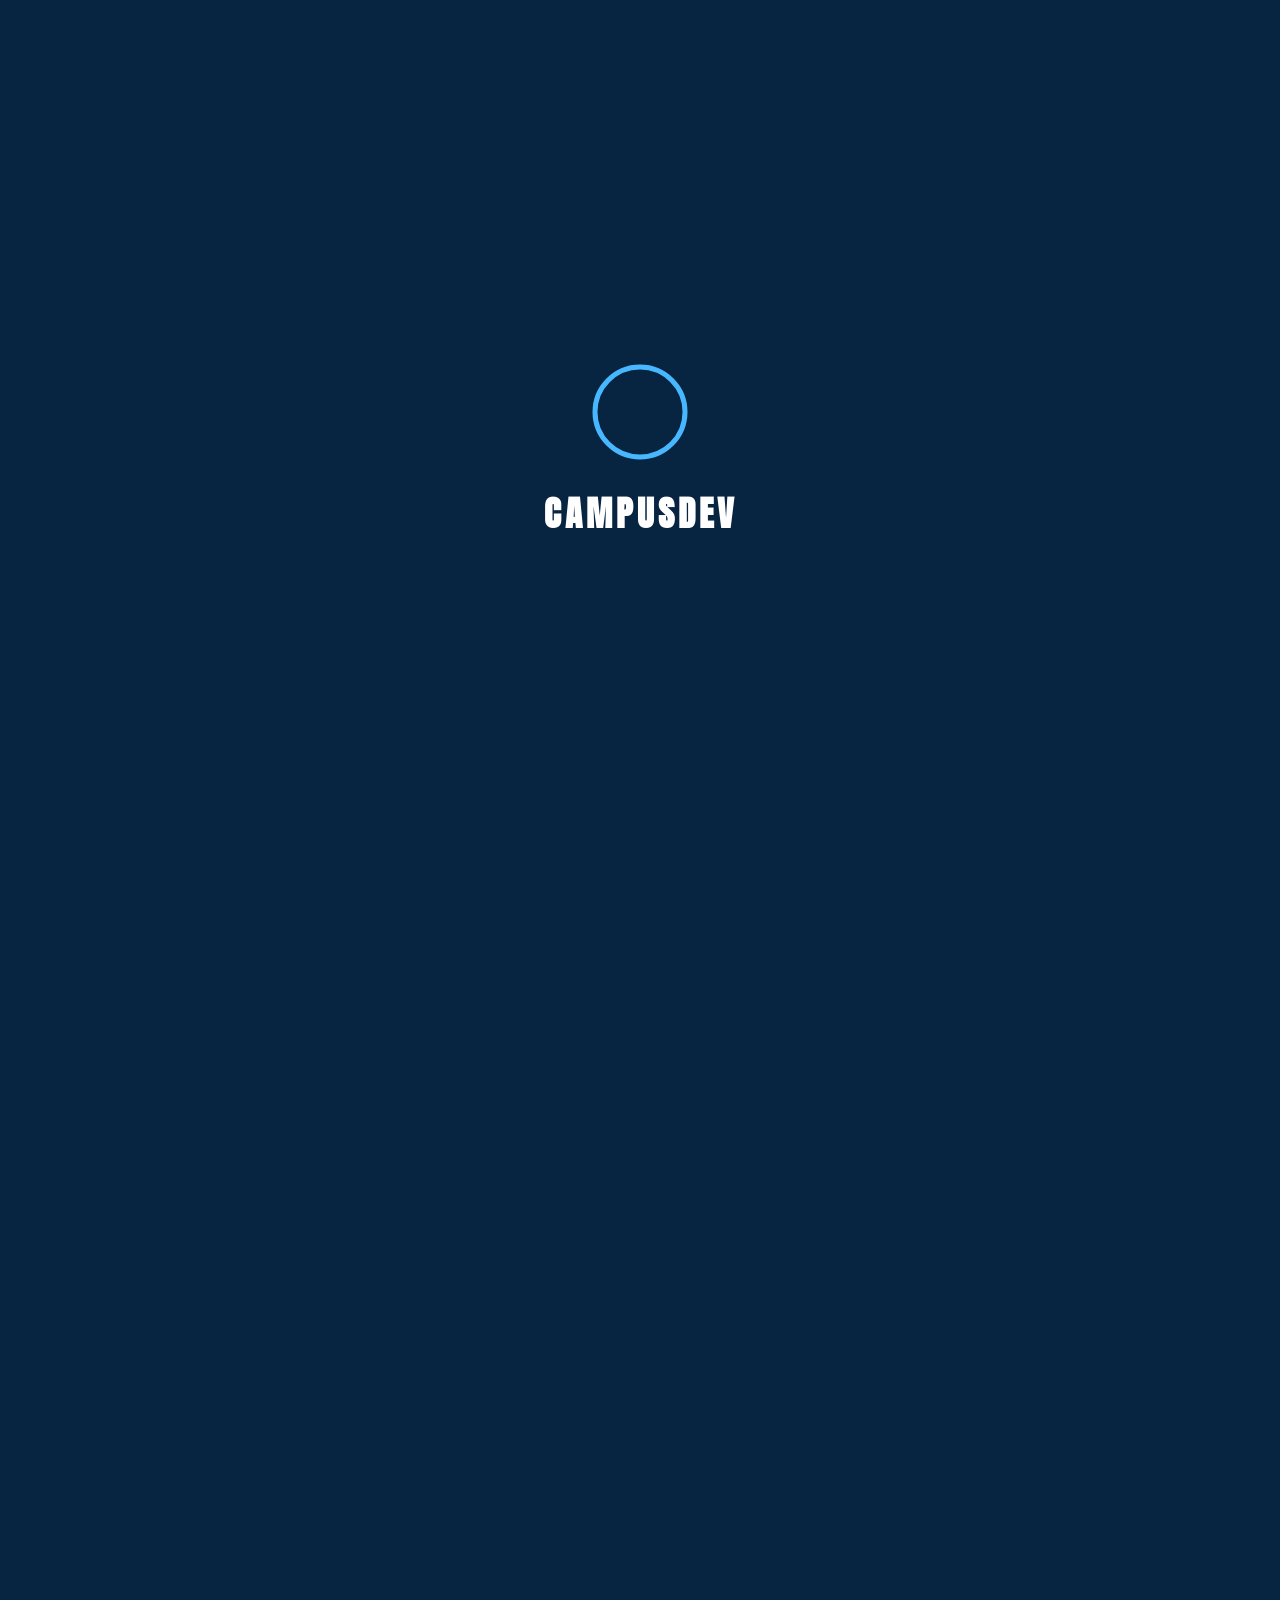
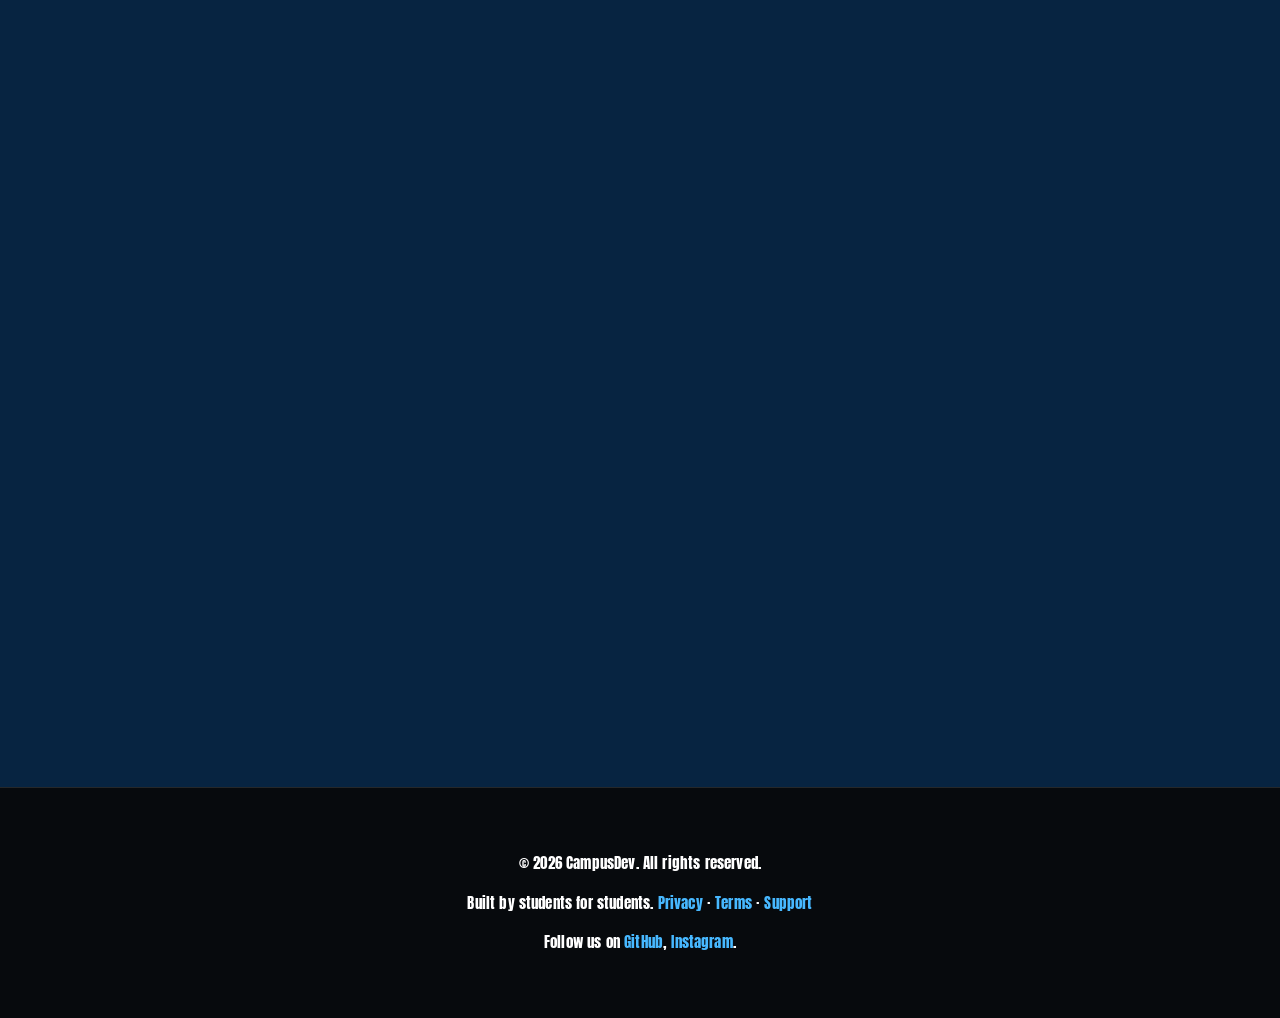
<file: index.html>
<!DOCTYPE html>
<html lang="en">
<head>
  <!-- Meta -->
  <meta charset="UTF-8">
  <meta name="viewport" content="width=device-width, initial-scale=1.0">
  <meta name="description" content="CampusDev - A collaborative platform for students to share projects, join study groups, and build the future together.">
  <link rel="icon" type="image/png" href="logo.jpg">
  <title>Home</title>
  <link rel="preconnect" href="https://fonts.googleapis.com">
  <link rel="preconnect" href="https://fonts.gstatic.com" crossorigin>
  <link href="https://fonts.googleapis.com/css2?family=Anton&display=swap" rel="stylesheet">
  <link href="https://fonts.cdnfonts.com/css/monument-extended" rel="stylesheet">
  <link rel="stylesheet" href="campusDev.css">
</head>

<body>

  <!-- Loader -->
  <div id="preloader">
    <div class="loader-content">
      <div class="loader">
        <svg class="spin" viewBox="0 0 100 100"><circle class="dash" cx="50" cy="50" r="45" pathLength="360"></circle></svg>
      </div>
      <div class="loader-text inline-block">CampusDev</div>
    </div>
  </div>

  <!-- Visuals -->
  <div class="bg"></div>

  <!-- Header -->
  <header class="header">
    <div class="nav__logo">
      <img src="logo.jpg" alt="CampusDev Logo">
    </div>

    <h1>CampusDev Beta</h1>

    <!-- Internationalization -->
    <div class="language-switch-container">
      <label class="switch-button" for="switch">
        <div class="switch-outer">
          <input id="switch" type="checkbox">
          <div class="button">
            <span class="button-toggle"></span>
            <span class="button-indicator"></span>
          </div>
        </div>
      </label>
      <span class="language-label">ENG/BG</span>
    </div>
  </header>

  <!-- Navigation -->
  <nav class="nav__menu">
    <ul>
      <li><a href="index.html" data-i18n="home-link" class="active">Home</a></li>
      <li><a href="forums.html" data-i18n="forums-link">Forums</a></li>
      <li><a href="kafeto.html" data-i18n="kafeto-link">Cafeteria</a></li>
      <li id="nav-login"><a href="RegistrationContactForm.html" data-i18n="login-link">Login/Sign Up</a></li>
      <li id="nav-profile" style="display: none;"><a href="profile.html" data-i18n="profile-link">Profile</a></li>
    </ul>
  </nav>

  <main>
    <section class="hero-section">
      <h1 data-i18n="welcome-heading">Welcome to CampusDev</h1>
       <p data-i18n="welcome-text">The ultimate platform for the students of University of Ruse to share projects,
        join study groups, and collaborate and build the future together.</p>
      <a href="RegistrationContactForm.html#signup" style="text-decoration: none;">
        <button class="btn-hero btn-hero-item">
          <span class="btn-hero-bg">
            <span class="btn-hero-bg-layers">
              <span class="btn-hero-bg-layer btn-hero-bg-layer-1 -purple"></span>
              <span class="btn-hero-bg-layer btn-hero-bg-layer-2 -turquoise"></span>
              <span class="btn-hero-bg-layer btn-hero-bg-layer-3 -yellow"></span>
            </span>
          </span>
          <span class="btn-hero-inner">
            <span class="btn-hero-inner-static" data-i18n="login-link">Register now</span>
            <span class="btn-hero-inner-hover" data-i18n="login-link">Register now</span>
          </span>
        </button>
      </a>
    </section>

    <section class="content-card reveal">
      <div class="card-inner">
        <h2 data-i18n="features-heading">Features</h2>
        <p data-i18n="features-text">Here you'll find a variety of tools and 
          resources to help you succeed in your academic journey.
        </p>
      </div>
      <img src="uniaest1.jpg" alt="University Image">
    </section>

    <section class="content-card reveal">
      <h2 data-i18n="community-heading">Community</h2>
      <p data-i18n="community-text">Network with students & build better together.</p>
      <img src="nz.jpg" alt="Community Image">
    </section>

    <div class="container-grid reveal">
      <div class="info-box">
        <h2 data-i18n="about-heading">About CampusDev</h2>
        <p data-i18n="about-text">
          CampusDev is a platform for students to share projects and collaborate.
          (Currently in beta, we are actively working on adding more features and improving the user experience.
           We welcome your feedback and suggestions to help us build a better platform for everyone.)
        </p>
      </div>

      <aside class="info-box">
        <h3 data-i18n="contact-heading">Contact</h3>
        <p><span data-i18n="contact-email">Email: </span><a href="mailto:s243048@stud.uni-ruse.bg">s243048@stud.uni-ruse.bg</a></p>
      </aside>
    </div>
  </main>

  <!-- Footer -->
  <footer class="site-footer">
    <div class="footer-inner">
      <p><span data-i18n="footer-copyright">© 2026 CampusDev. All rights reserved.</span></p>
      <p><span data-i18n="footer-mission">Built by students for students.</span> <a href="privacy.html" data-i18n="privacy-link">Privacy</a> · <a href="terms.html" data-i18n="terms-link">Terms</a> · <a href="support.html" data-i18n="support-link">Support</a></p>
      <p><span data-i18n="footer-social">Follow us on</span> <a href="https://github.com/garidesnail/campusDev" data-i18n="github-link">GitHub</a>, <a href="https://www.instagram.com/k3sk1._/" data-i18n="instagram-link">Instagram</a>.</p>
    </div>
  </footer>

<!-- Logic -->
<script src="script.js"></script>
</body>
</html>
</file>
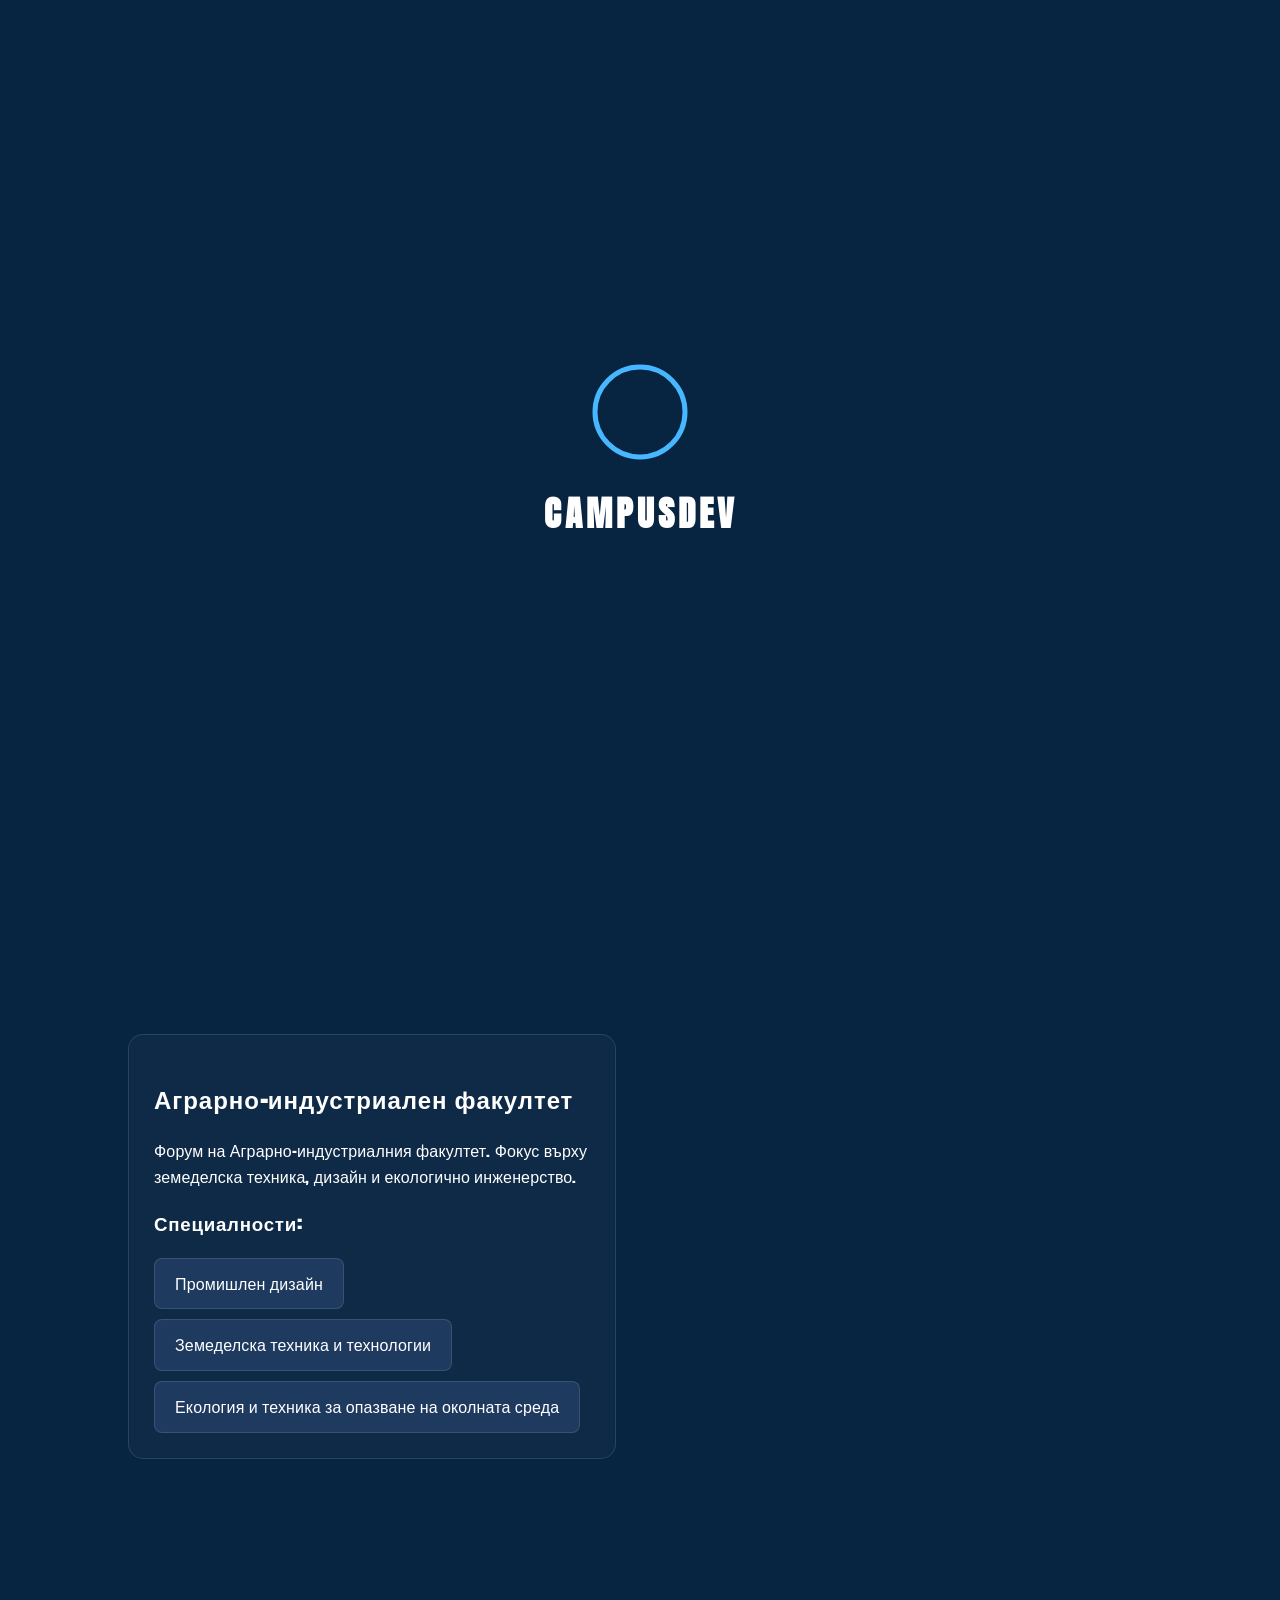
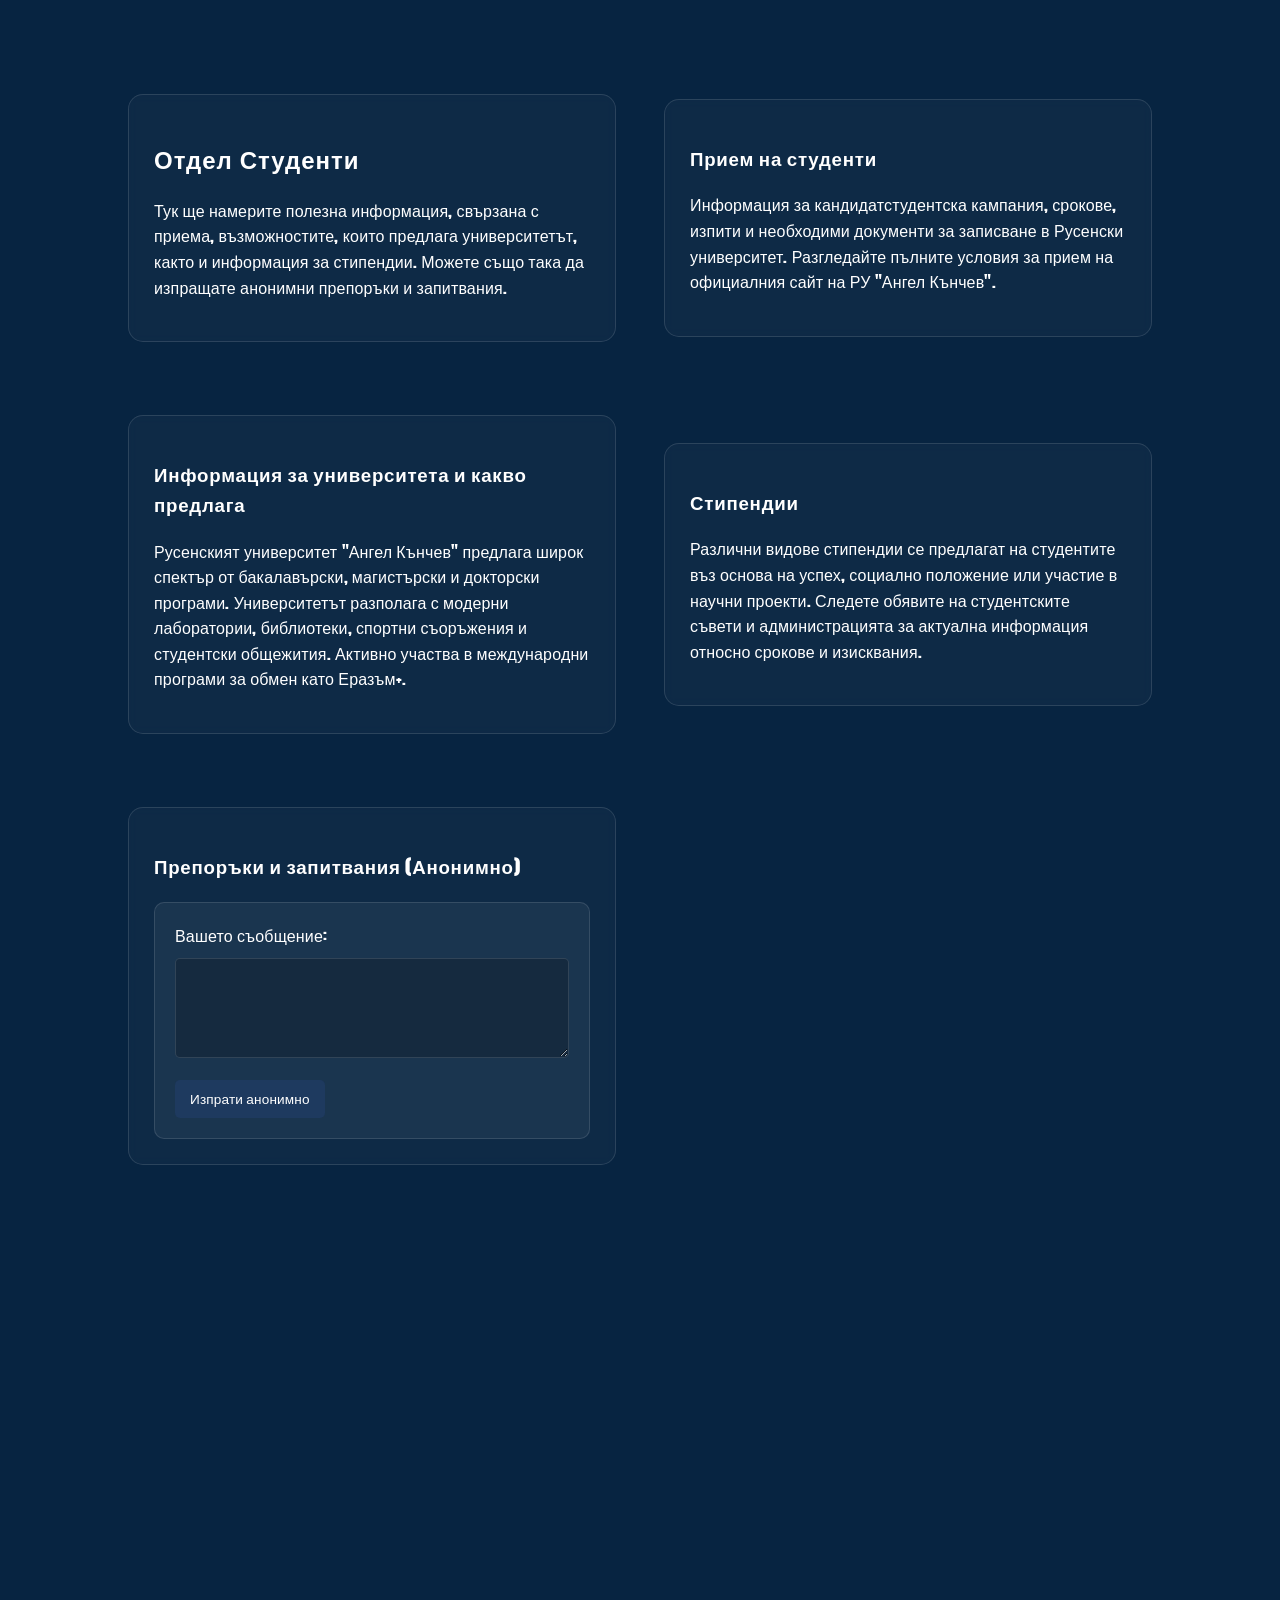
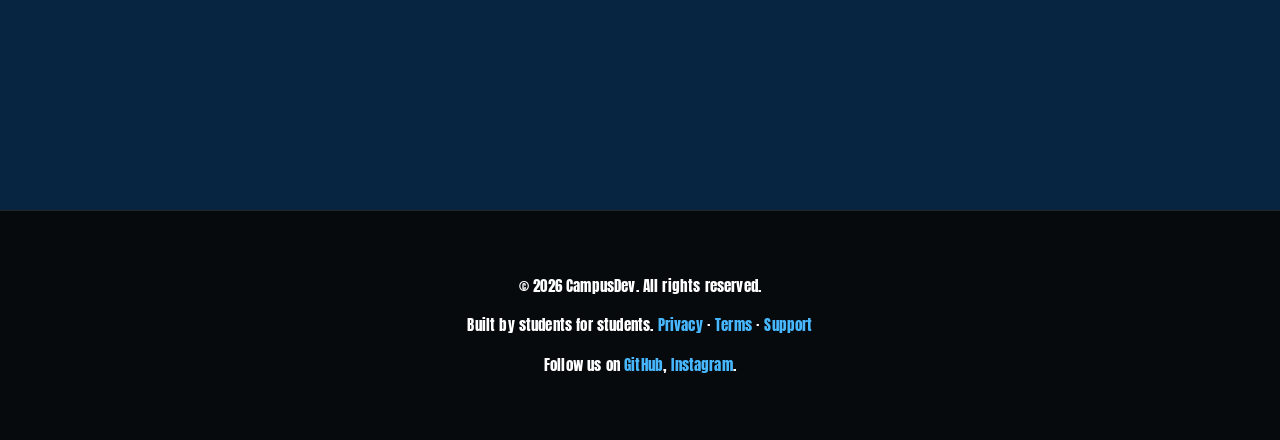
<file: forums.html>
<!DOCTYPE html>
<html lang="en">
<head>
  <!-- Meta -->
  <meta charset="UTF-8">
  <meta name="viewport" content="width=device-width, initial-scale=1.0">
  <meta name="description" content="CampusDev Forums - Join discussions for EEA and AIF faculties.">
  <link rel="icon" type="image/png" href="logo.jpg">
  <title>Forums</title>
  <link rel="preconnect" href="https://fonts.googleapis.com">
  <link rel="preconnect" href="https://fonts.gstatic.com" crossorigin>
  <link href="https://fonts.googleapis.com/css2?family=Anton&display=swap" rel="stylesheet">
  <link href="https://fonts.cdnfonts.com/css/monument-extended" rel="stylesheet">
  <link rel="stylesheet" href="campusDev.css">
  <!-- Styles -->
  <style>
    .specialties-list {
      list-style: none;
      padding: 0;
      display: flex;
      flex-wrap: wrap;
      gap: 10px;
      margin-bottom: 30px;
    }
    .specialty-item {
      background: var(--secondary);
      padding: 12px 20px;
      border-radius: 8px;
      cursor: pointer;
      transition: all 0.3s ease;
      border: 1px solid var(--card-border);
    }
    .specialty-item:hover {
      background: var(--accent);
      color: var(--dominant);
      transform: translateY(-3px);
    }
    .details-box {
      display: none;
      margin-top: 30px;
      padding: 20px;
      background: rgba(255, 255, 255, 0.05);
      border-radius: 15px;
      border-left: 4px solid var(--accent);
    }
    .discipline-card {
      background: var(--card-bg);
      margin: 10px 0;
      border-radius: 10px;
      overflow: hidden;
      border: 1px solid rgba(255, 255, 255, 0.05);
    }
    .discipline-header {
      padding: 15px;
      background: rgba(255, 255, 255, 0.03);
      cursor: pointer;
      display: flex;
      justify-content: space-between;
      align-items: center;
      transition: background 0.3s;
    }
    .discipline-header:hover {
      background: rgba(255, 255, 255, 0.08);
    }
    .discipline-content {
      display: none;
      padding: 20px;
      border-top: 1px solid rgba(255, 255, 255, 0.05);
      background: rgba(0, 0, 0, 0.1);
    }
    .rating-system {
      display: grid;
      grid-template-columns: repeat(auto-fit, minmax(150px, 1fr));
      gap: 15px;
      margin-top: 20px;
      font-size: 0.9rem;
      padding-top: 15px;
      border-top: 1px dashed rgba(255, 255, 255, 0.1);
    }
    .rating-item {
      background: rgba(0,0,0,0.2);
      padding: 8px;
      border-radius: 5px;
    }
    .stars { color: #ffd700; }
    .discipline-links {
      display: flex;
      gap: 15px;
      margin: 15px 0;
    }
    .btn-link {
      padding: 8px 15px;
      background: var(--secondary);
      color: white;
      text-decoration: none;
      border-radius: 5px;
      font-size: 0.85rem;
      transition: background 0.3s;
    }
    .btn-link:hover { background: var(--accent); color: var(--dominant); }

    .anonymous-form {
      margin-top: 20px;
      padding: 20px;
      background: rgba(255, 255, 255, 0.05);
      border-radius: 10px;
      border: 1px solid var(--card-border);
    }
    .anonymous-form textarea {
      width: 100%;
      padding: 10px;
      border-radius: 5px;
      border: 1px solid var(--card-border);
      background: rgba(0, 0, 0, 0.2);
      color: var(--text-main);
      resize: vertical;
      min-height: 100px;
      margin-top: 10px;
    }
    .anonymous-form textarea:focus {
      outline: none;
      border-color: var(--accent);
    }
    .anonymous-form .btn-link {
      margin-top: 15px;
      display: inline-block; /* To make btn-link styles apply correctly */
    }
    .form-status {
      margin-top: 15px;
      padding: 10px;
      border-radius: 5px;
      background-color: rgba(0, 128, 0, 0.3);
      color: #aaffaa;
      display: none;
    }
    .info-card {
      background: rgba(255, 255, 255, 0.03);
      border: 1px solid var(--card-border);
      padding: 25px;
      border-radius: 15px;
      margin-bottom: 25px;
      backdrop-filter: blur(5px);
      transition: transform 0.3s ease;
    }
    .info-card:hover {
      transform: translateY(-5px);
      background: rgba(255, 255, 255, 0.05);
    }

    #backToTop {
  position: fixed;
  bottom: 25px;
  left: 25px;
  width: 65px;
  height: 65px;
  border: none;
  background: transparent;
  cursor: pointer;
  z-index: 9999;
  opacity: 0;
  visibility: hidden;
  transform: translateY(20px);
  transition: all 0.4s ease;
}

#backToTop img {
  width: 100%;
  height: 100%;
  object-fit: contain;
  filter: drop-shadow(0 0 8px rgba(0,0,0,0.25));
}

#backToTop.show {
  opacity: 1;
  visibility: visible;
  transform: translateY(0);
}

#backToTop:hover {
  transform: scale(1.12);
}
  </style>
</head>
<body>

  <!-- Loader -->
  <div id="preloader">
    <div class="loader-content">
      <div class="loader">
        <svg class="spin" viewBox="0 0 100 100"><circle class="dash" cx="50" cy="50" r="45" pathLength="360"></circle></svg>
      </div>
      <div class="loader-text inline-block">CampusDev</div>
    </div>
  </div>

  <!-- Visuals -->
  <div class="bg"></div>

  <!-- Header -->
  <header class="header">
    <div class="nav__logo">
      <img src="logo.jpg" alt="CampusDev Logo">
    </div>

    <h1>CampusDev Beta</h1>

    <!-- Internationalization -->
    <div class="language-switch-container">
      <label class="switch-button" for="switch">
        <div class="switch-outer">
          <input id="switch" type="checkbox">
          <div class="button">
            <span class="button-toggle"></span>
            <span class="button-indicator"></span>
          </div>
        </div>
      </label>
      <span class="language-label">ENG/BG</span>
    </div>
  </header>

  <!-- Navigation -->
  <nav class="nav__menu">
    <ul>
      <li><a href="index.html" data-i18n="home-link">Home</a></li>
      <li><a href="forums.html" data-i18n="forums-link" class="active">Forums</a></li>
      <li><a href="kafeto.html" data-i18n="kafeto-link">Kafeto</a></li>
      <li id="nav-login"><a href="RegistrationContactForm.html" data-i18n="login-link">Login/Sign Up</a></li>
      <li id="nav-profile" style="display: none;"><a href="profile.html" data-i18n="profile-link">Profile</a></li>
    </ul>
  </nav>

  <!-- Main -->
  <div class="container">
    <main>
      <!-- Sections -->
      <section class="forum-section">
        <div class="info-card">
          <h2 data-i18n="faculty-eea-title">Факултет Електротехника, електроника и автоматика</h2>
          <p data-i18n="faculty-eea-info">
            Добре дошли във форума на факултет ЕЕА. Тук можете да намерите информация за учебния процес, 
            проекти и дискусии, свързани със съвременните технологии и инженерните науки.
          </p>
          <h3 data-i18n="specialties-title" style="margin-top: 20px;">Специалности:</h3>
          <ul class="specialties-list" style="margin-bottom: 0;">
            <li class="specialty-item" onclick="showDetails('spec-imk')" data-i18n="spec-imk">ИНТЕРНЕТ И МОБИЛНИ КОМУНИКАЦИИ</li>
            <li class="specialty-item" onclick="showDetails('spec-kst')" data-i18n="spec-kst">КОМПЮТЪРНИ СИСТЕМИ И ТЕХНОЛОГИИ</li>
            <li class="specialty-item" onclick="showDetails('spec-el')" data-i18n="spec-el">ЕЛЕКТРОНИКА</li>
            <li class="specialty-item" onclick="showDetails('spec-kua')" data-i18n="spec-kua">КОМПЮТЪРНО УПРАВЛЕНИЕ И АВТОМАТИЗАЦИЯ</li>
            <li class="specialty-item" onclick="showDetails('spec-eee')" data-i18n="spec-eee">ЕЛЕКТРОЕНЕРГЕТИКА И ЕЛЕКТРООБЗАВЕЖДАНЕ</li>
          </ul>
        </div>
      </section>

      <!-- СЕКЦИЯ: ФАКУЛТЕТ АИФ -->
      <section class="forum-section">
        <div class="info-card">
          <h2 data-i18n="faculty-aif-title">Аграрно-индустриален факултет</h2>
          <p data-i18n="faculty-aif-info">
            Форум на Аграрно-индустриалния факултет. Фокус върху земеделска техника, дизайн и екологично инженерство.
          </p>
          <h3 data-i18n="specialties-title" style="margin-top: 20px;">Специалности:</h3>
          <ul class="specialties-list" style="margin-bottom: 0;">
            <li class="specialty-item" onclick="showDetails('spec-design')" data-i18n="spec-design">Промишлен дизайн</li>
            <li class="specialty-item" onclick="showDetails('spec-ztt')" data-i18n="spec-ztt">Земеделска техника и технологии</li>
            <li class="specialty-item" onclick="showDetails('spec-ecology')" data-i18n="spec-ecology">Екология и техника за опазване на околната среда</li>
          </ul>
        </div>
      </section>

      <!-- СЕКЦИЯ: ОТДЕЛ СТУДЕНТИ -->
      <section class="forum-section" style="margin-top: 50px;">
        <div class="info-card">
          <h2 data-i18n="student-section-title">Отдел Студенти</h2>
          <p data-i18n="student-section-info">
            Тук ще намерите полезна информация, свързана с приема, възможностите, които предлага университетът,
            както и информация за стипендии. Можете също така да изпращате анонимни препоръки и запитвания.
          </p>
        </div>

        <div class="info-card" onclick="window.location.href= 'https://www.uni-ruse.bg/admission'" style="cursor: pointer;">
          <h3 data-i18n="admission-title">Прием на студенти</h3>
          <p data-i18n="admission-info">
            Информация за кандидатстудентска кампания, срокове, изпити и необходими документи за записване в Русенски университет.
            Разгледайте пълните условия за прием на официалния сайт на РУ "Ангел Кънчев".
          </p>
        </div>

        <div class="info-card">
          <h3 data-i18n="university-offerings-title">Информация за университета и какво предлага</h3>
          <p data-i18n="university-offerings-info">
            Русенският университет "Ангел Кънчев" предлага широк спектър от бакалавърски, магистърски и докторски програми.
            Университетът разполага с модерни лаборатории, библиотеки, спортни съоръжения и студентски общежития.
            Активно участва в международни програми за обмен като Еразъм+.
          </p>
        </div>

        <div class="info-card" onclick="window.location.href='https://www.uni-ruse.bg/students/scholarships'" style="cursor: pointer;">
          <h3 data-i18n="scholarships-title">Стипендии</h3>
          <p data-i18n="scholarships-info">
            Различни видове стипендии се предлагат на студентите въз основа на успех, социално положение или участие в научни проекти.
            Следете обявите на студентските съвети и администрацията за актуална информация относно срокове и изисквания.
          </p>
        </div>

        <div class="info-card">
          <h3 data-i18n="recommendations-title">Препоръки и запитвания (Анонимно)</h3>
          <form id="anonymous-form" class="anonymous-form">
              <div class="field-group">
                  <label for="anonymous-message" data-i18n="anonymous-message-label">Вашето съобщение:</label>
                  <textarea id="anonymous-message" name="message" rows="5" required></textarea>
              </div>
              <button type="submit" class="btn-link" data-i18n="anonymous-submit-button">Изпрати анонимно</button>
          </form>
        </div>
        <div id="anonymous-form-status" class="form-status"></div>
      </section>

      <!-- Dynamic -->
      <section id="details-section">
          <div id="specialty-details" class="details-box">
            <!-- Тук се зарежда информацията динамично -->
          </div>
      </section>
    </main>
  </div>

  <!-- Footer -->
  <footer class="site-footer">
    <div class="footer-inner">
      <p><span data-i18n="footer-copyright">© 2026 CampusDev. All rights reserved.</span></p>
      <p><span data-i18n="footer-mission">Built by students for students.</span> <a href="privacy.html" data-i18n="privacy-link">Privacy</a> · <a href="terms.html" data-i18n="terms-link">Terms</a> · <a href="support.html" data-i18n="support-link">Support</a></p>
      <p><span data-i18n="footer-social">Follow us on</span> <a href="https://github.com/garidesnail/campusDev" data-i18n="github-link">GitHub</a>, <a href="https://www.instagram.com/k3sk1._/" data-i18n="instagram-link">Instagram</a>.</p>
    </div>
  </footer>

  <!-- Script -->
  <script>
    const specialtyData = {
      'spec-imk': {
        title: 'Интернет и Мобилни Комуникации',
        info: 'Тази специалност подготвя инженери за проектиране, изграждане и експлоатация на мобилни мрежи и интернет базирани системи.',
        disciplines: [
          {
            name: 'Мобилни комуникационни мрежи',
            professors: 'Проф. д-р Георгиев, доц. Петрова',
            materialsUrl: '#',
            messagesUrl: '#',
            ratings: { prof: '★★★★★', material: '★★★★☆', base: '★★★★☆' },
            description: 'Изучават се архитектурите на 4G/5G мрежите и протоколите за управление на радиоресурсите.'
          },
          {
            name: 'Интернет протоколи и технологии',
            professors: 'доц. Иванов',
            materialsUrl: '#',
            messagesUrl: '#',
            ratings: { prof: '★★★★☆', material: '★★★★★', base: '★★★☆☆' }
          }
        ]
      },
      'spec-kst': {
        title: 'Компютърни Системи и Технологии',
        info: 'Специалността обхваща както хардуерното проектиране, така и разработката на комплексни софтуерни системи.',
        disciplines: [
          {
            name: 'Обектно-ориентирано програмиране',
            professors: 'Проф. Маринов',
            materialsUrl: '#',
            messagesUrl: '#',
            ratings: { prof: '★★★★★', material: '★★★★★', base: '★★★★☆' }
          },
          {
            name: 'Компютърни мрежи',
            professors: 'Доц. д-р Стоянов',
            materialsUrl: '#',
            messagesUrl: '#',
            ratings: { prof: '★★★★☆', material: '★★★★★', base: '★★★★★' }
          }
        ]
      },
      'spec-el': {
        title: 'Електроника',
        info: 'Фокусира се върху проектиране на аналогови и цифрови електронни устройства, микропроцесорна техника и силова електроника.',
        disciplines: [
          {
            name: 'Аналогова схемотехника',
            professors: 'Доц. д-р Михов',
            materialsUrl: '#',
            messagesUrl: '#',
            ratings: { prof: '★★★★☆', material: '★★★★☆', base: '★★★☆☆' }
          },
          {
            name: 'Микропроцесорна техника',
            professors: 'Доц. д-р Белоев',
            materialsUrl: '#',
            messagesUrl: '#',
            ratings: { prof: '★★★★★', material: '★★★★★', base: '★★★★☆' }
          }
        ]
      },
      'spec-kua': {
        title: 'Компютърно Управление и Автоматизация',
        info: 'Проектиране на автоматизирани системи за индустрията, роботика и управление на технологични процеси.',
        disciplines: [
          {
            name: 'Теория на автоматичното управление',
            professors: 'Проф. д-р Тодоров',
            ratings: { prof: '★★★☆☆', material: '★★★★☆', base: '★★★★☆' }
          }
        ]
      },
      'spec-eee': {
        title: 'Електроенергетика и Електрообзавеждане',
        info: 'Специалността подготвя кадри за производство, пренос и разпределение на електрическа енергия.',
        disciplines: [
          {
            name: 'Електрически машини',
            professors: 'Проф. д-р Илиев',
            ratings: { prof: '★★★★★', material: '★★★☆☆', base: '★★★★☆' }
          }
        ]
      },
      'spec-design': {
        title: 'Промишлен дизайн',
        info: 'Подготовка на дизайнери, съчетаващи инженерни знания с художествено мислене за проектиране на изделия и среди.',
        disciplines: [
          {
            name: 'Основи на композицията',
            professors: 'Проф. д-р инж. Ц. Недялков',
            materialsUrl: '#',
            messagesUrl: '#',
            ratings: { prof: '★★★★★', material: '★★★★★', base: '★★★★☆' },
            description: 'Изучават се закономерностите при изграждане на художествени и инженерни форми.'
          },
          {
            name: 'Компютърно проектиране в дизайна',
            professors: 'Доц. д-р Ю. Петрова',
            materialsUrl: '#',
            messagesUrl: '#',
            ratings: { prof: '★★★★★', material: '★★★★☆', base: '★★★★★' }
          }
        ]
      },
      'spec-ztt': {
        title: 'Земеделска техника и технологии',
        info: 'Изучаване на съвременните машини за земеделието и технологиите за интелигентно фермерство.',
        disciplines: [
          {
            name: 'Теория на земеделските машини',
            professors: 'Проф. д-р Б. Борисов',
            materialsUrl: '#',
            messagesUrl: '#',
            ratings: { prof: '★★★★☆', material: '★★★☆☆', base: '★★★★★' }
          }
        ]
      },
      'spec-ecology': {
        title: 'Екология и техника за опазване на околната среда',
        info: 'Фокусира се върху пречиствателни технологии, устойчиво развитие и управление на отпадъците.',
        disciplines: [
          {
            name: 'Екологичен мониторинг',
            professors: 'Доц. д-р П. Илиев',
            materialsUrl: '#',
            messagesUrl: '#',
            ratings: { prof: '★★★★☆', material: '★★★★★', base: '★★★★☆' }
          }
        ]
      }
    };

    function showDetails(id) {
      const detailsDiv = document.getElementById('specialty-details');
      const data = specialtyData[id];

      if (!data) {
        detailsDiv.innerHTML = '<p>Информацията за тази специалност се обновява в момента...</p>';
        detailsDiv.style.display = 'block';
        return;
      }

      let html = `
        <h2 data-i18n="${id}">${data.title}</h2>
        <p>${data.info}</p>
        <hr style="border: 0; border-top: 1px solid var(--card-border); margin: 20px 0;">
        <h4>Дисциплини и рейтинг:</h4>
      `;

      data.disciplines.forEach(disc => {
        html += `
          <div class="discipline-card">
            <div class="discipline-header" onclick="toggleDiscipline(this)">
              <strong style="color: var(--accent);">${disc.name}</strong>
              <span>▼</span>
            </div>
            <div class="discipline-content">
              <p style="margin-bottom: 10px;">${disc.description || 'Няма допълнително описание за тази дисциплина.'}</p>
              <p><small><strong data-i18n="label-professors">Преподаватели:</strong> ${disc.professors}</small></p>
              
              <div class="discipline-links">
                <a href="${disc.materialsUrl}" class="btn-link" data-i18n="label-materials">📂 Материали</a>
                <a href="${disc.messagesUrl}" class="btn-link" data-i18n="label-messages">💬 Съобщения</a>
              </div>

              <div class="rating-system">
                <div style="grid-column: 1 / -1; font-weight: bold; margin-bottom: 5px;" data-i18n="label-rating-title">Рейтинг на дисциплината:</div>
              <div class="rating-item">
                <span data-i18n="label-prof-rating">Преподаватели:</span>
                <span class="stars">${disc.ratings.prof}</span>
              </div>
              <div class="rating-item">
                <span data-i18n="label-material-rating">Материал:</span>
                <span class="stars">${disc.ratings.material}</span>
              </div>
              <div class="rating-item">
                <span data-i18n="label-base-rating">База:</span>
                <span class="stars">${disc.ratings.base}</span>
              </div>
              </div>
            </div>
          </div>
        `;
      });

      detailsDiv.innerHTML = html;
      detailsDiv.style.display = 'block';
      
      // Принудително обновяваме преводите за новосъздадените елементи
      if (typeof changeLanguage === 'function') {
        changeLanguage(localStorage.getItem("language") || "en");
      }
      
      // Скрол до детайлите за мобилни устройства
      detailsDiv.scrollIntoView({ behavior: 'smooth' });
    }

    function toggleDiscipline(header) {
      const content = header.nextElementSibling;
      const arrow = header.querySelector('span');
      const isOpen = content.style.display === 'block';
      
      // Затваряме всички други в тази секция (по желание)
      // document.querySelectorAll('.discipline-content').forEach(c => c.style.display = 'none');

      content.style.display = isOpen ? 'none' : 'block';
      arrow.style.transform = isOpen ? 'rotate(0deg)' : 'rotate(180deg)';
    }

    // Handle anonymous form submission
    document.getElementById('anonymous-form').addEventListener('submit', function(e) {
      e.preventDefault(); // Prevent default form submission

      const messageInput = document.getElementById('anonymous-message');
      const formStatus = document.getElementById('anonymous-form-status');

      if (messageInput.value.trim() === '') {
        formStatus.textContent = 'Моля, въведете съобщение.'; // This text should also be translatable
        formStatus.style.backgroundColor = 'rgba(255, 0, 0, 0.3)';
        formStatus.style.display = 'block';
        return;
      }

      // Simulate sending the message (in a real app, this would be an AJAX request)
      formStatus.textContent = translations[localStorage.getItem("language") || "en"]["anonymous-success-message"];
      formStatus.style.backgroundColor = 'rgba(0, 128, 0, 0.3)';
      formStatus.style.display = 'block';
      messageInput.value = ''; // Clear the textarea

      setTimeout(() => {
        formStatus.style.display = 'none';
      }, 5000);
    });
  </script>
  <button id="backToTop">
  <img src="arrrow.png" alt="Back to top">
</button>
  <!-- Logic -->
  <script src="script.js"></script>
</body>
</html>
</file>
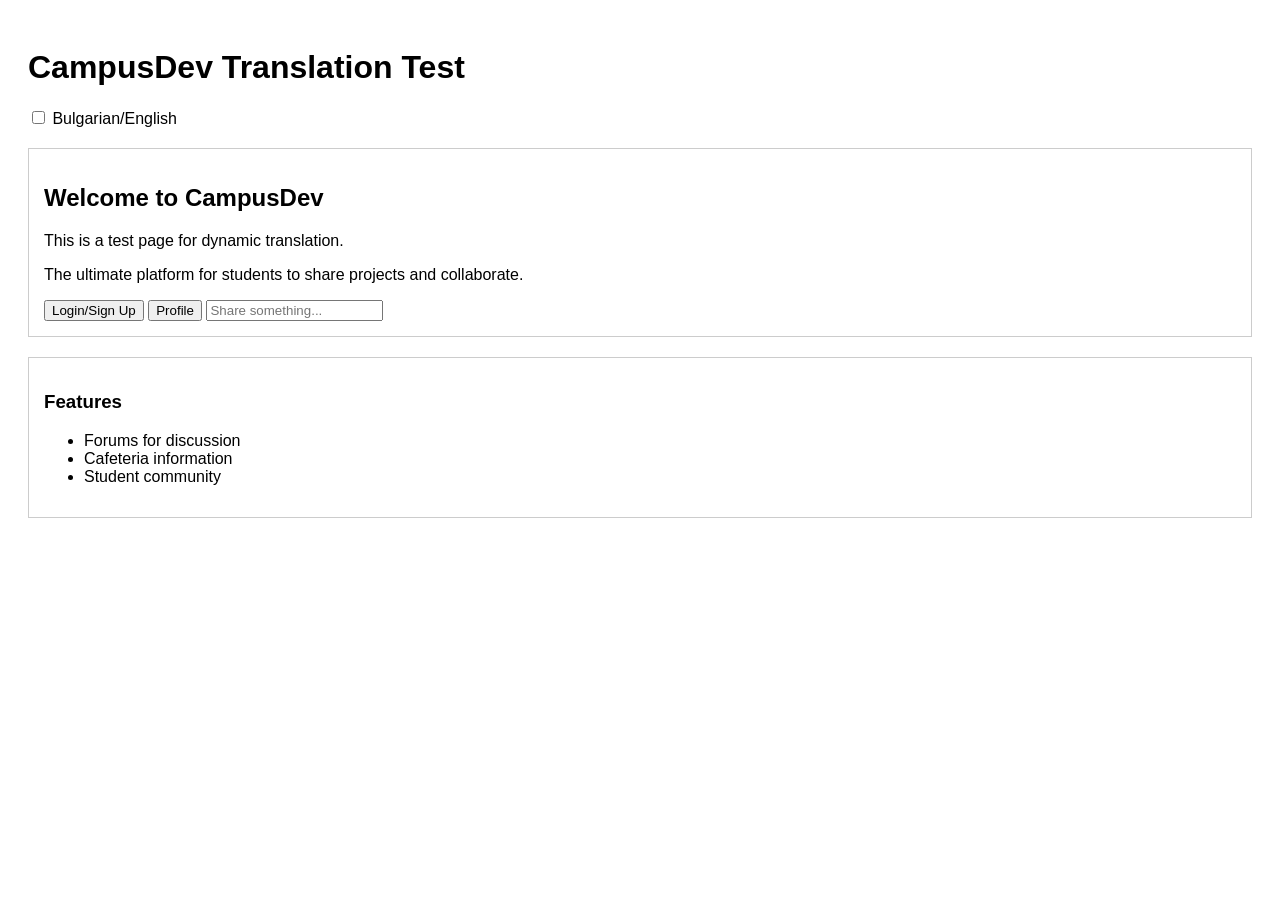
<file: index_test.html>
<!DOCTYPE html>
<html lang="en">
<head>
  <meta charset="UTF-8">
  <meta name="viewport" content="width=device-width, initial-scale=1.0">
  <title>CampusDev Test</title>
  <style>
    body { font-family: Arial, sans-serif; padding: 20px; }
    .test-section { margin: 20px 0; padding: 15px; border: 1px solid #ccc; }
    .language-switch { margin: 20px 0; }
  </style>
</head>
<body>

  <h1>CampusDev Translation Test</h1>

  <div class="language-switch">
    <label>
      <input type="checkbox" id="switch"> Bulgarian/English
    </label>
  </div>

  <div class="test-section">
    <h2>Welcome to CampusDev</h2>
    <p>This is a test page for dynamic translation.</p>
    <p>The ultimate platform for students to share projects and collaborate.</p>
    <button>Login/Sign Up</button>
    <button>Profile</button>
    <input type="text" placeholder="Share something...">
  </div>

  <div class="test-section">
    <h3>Features</h3>
    <ul>
      <li>Forums for discussion</li>
      <li>Cafeteria information</li>
      <li>Student community</li>
    </ul>
  </div>

  <script src="script.js"></script>
</body>
</html>
</file>
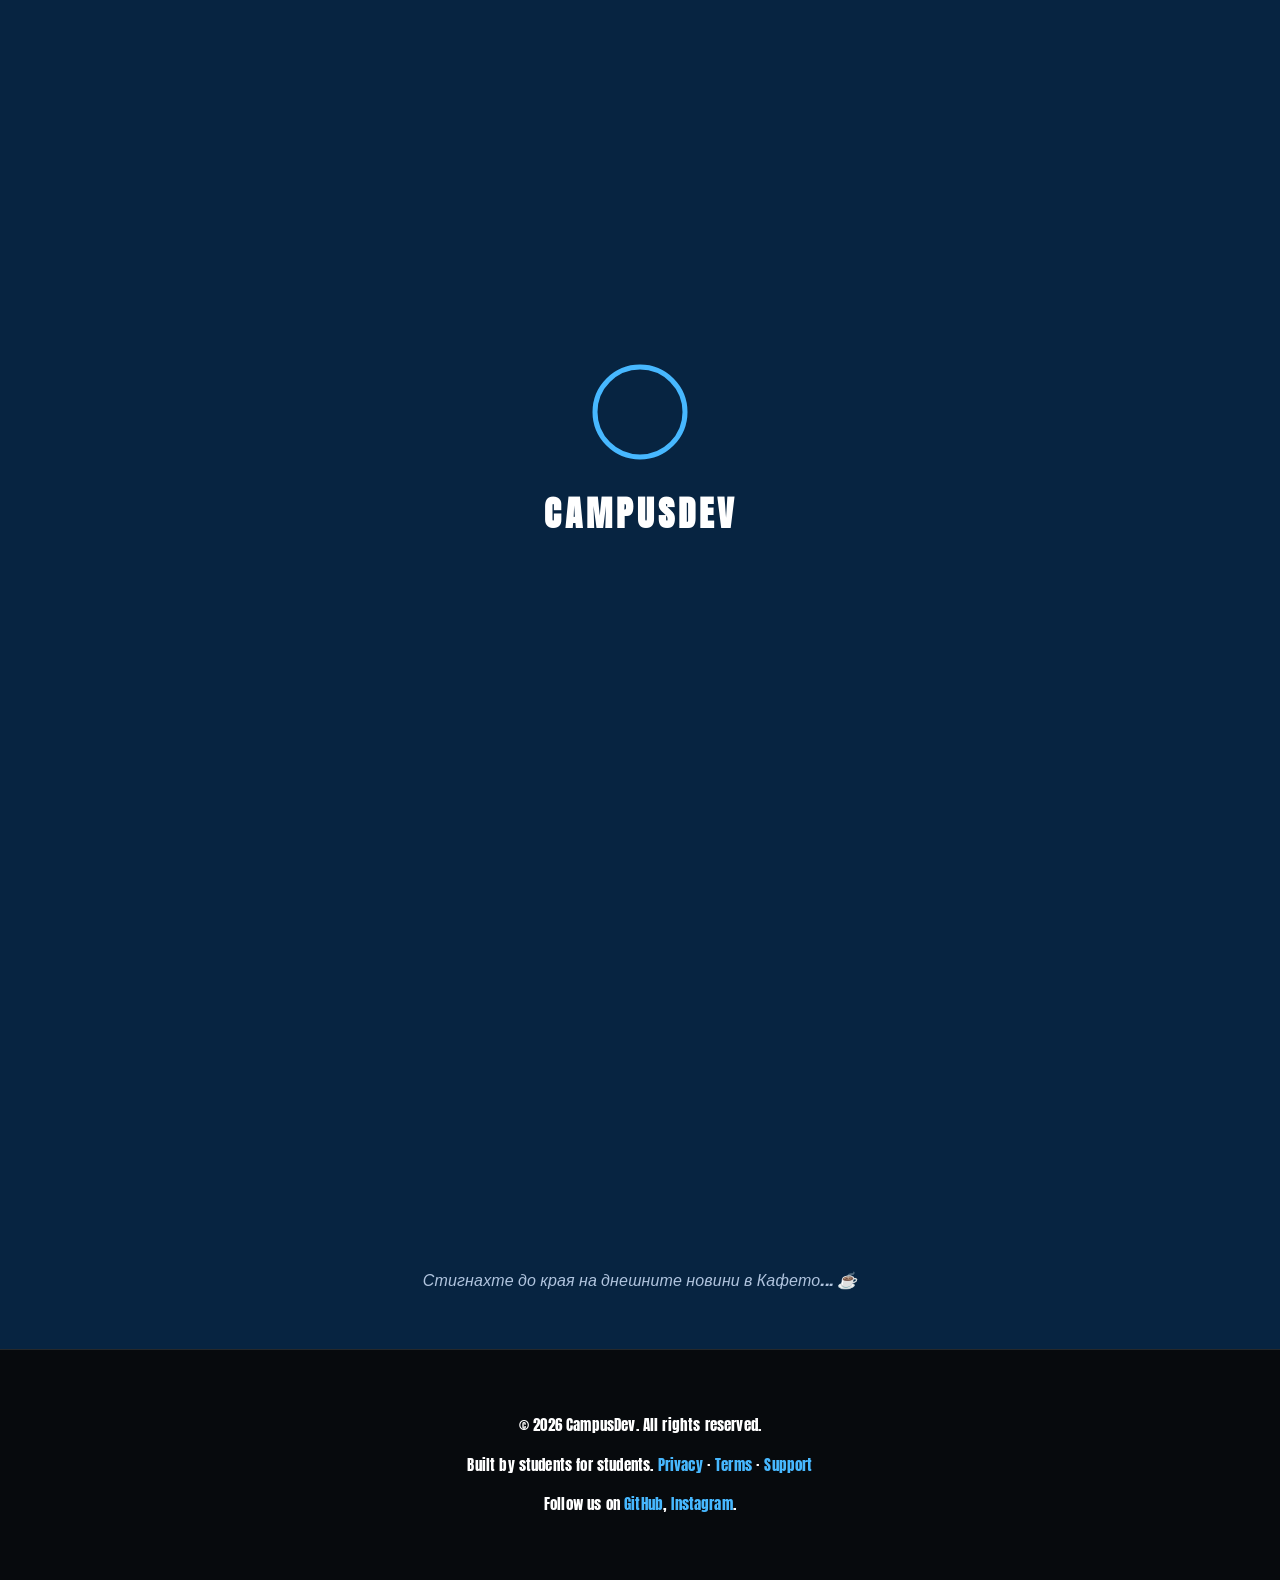
<file: kafeto.html>
<!DOCTYPE html>
<html lang="en">
<head>
  <!-- Meta -->
  <meta charset="UTF-8">
  <meta name="viewport" content="width=device-width, initial-scale=1.0">
  <link rel="icon" type="image/png" href="logo.jpg">
  <title>Kafeto</title>
  <link rel="preconnect" href="https://fonts.googleapis.com">
  <link rel="preconnect" href="https://fonts.gstatic.com" crossorigin>
  <link href="https://fonts.googleapis.com/css2?family=Anton&display=swap" rel="stylesheet">
  <link href="https://fonts.cdnfonts.com/css/monument-extended" rel="stylesheet">
  <link rel="stylesheet" href="campusDev.css">
</head>
<body>

  <!-- Loader -->
  <div id="preloader">
    <div class="loader-content">
      <div class="loader">
        <svg class="spin" viewBox="0 0 100 100"><circle class="dash" cx="50" cy="50" r="45" pathLength="360"></circle></svg>
      </div>
      <div class="loader-text inline-block">CampusDev</div>
    </div>
  </div>

  <div class="bg"></div>

  <!-- Header -->
  <header class="header">
    <div class="nav__logo">
      <img src="logo.jpg" alt="CampusDev Logo">
    </div>

    <h1>CampusDev Beta</h1>

    <!-- Internationalization -->
    <div class="language-switch-container">
      <label class="switch-button" for="switch">
        <div class="switch-outer">
          <input id="switch" type="checkbox">
          <div class="button">
            <span class="button-toggle"></span>
            <span class="button-indicator"></span>
          </div>
        </div>
      </label>
      <span class="language-label">ENG/BG</span>
    </div>
  </header>

  <!-- Navigation -->
  <nav class="nav__menu">
    <ul>
      <li><a href="index.html" data-i18n="home-link">Home</a></li>
      <li><a href="forums.html" data-i18n="forums-link">Forums</a></li>
      <li><a href="kafeto.html" data-i18n="kafeto-link" class="active">Cafeteria</a></li>
      <li id="nav-login"><a href="RegistrationContactForm.html" data-i18n="login-link">Login/Sign Up</a></li>
      <li id="nav-profile" style="display: none;"><a href="profile.html" data-i18n="profile-link">Profile</a></li>
    </ul>
  </nav>

  <!-- Main -->
  <main style="padding-top: 20px;">
    <!-- POST 1 -->
    <div class="kafeto-post-card reveal">
      <!-- Header -->
      <div class="post-header">
        <img src="logo.jpg" class="post-avatar" alt="Avatar">
        <div class="post-info">
          <strong>Ivan Ivanov</strong>
          <span class="post-time">Преди 2 часа</span>
        </div>
        <button class="post-menu">⋯</button>
      </div>

      <!-- Content -->
      <div class="post-content">
        <p data-i18n="kafeto-post-text">Някой знае ли кога ще ни превеждат стипендиите или кога ще излезе класирането?</p>
      </div>

      <!-- Reactions/Stats -->
      <div class="post-stats">
        <span>❤️ 45 харесвания</span>
        <span>💬 23 коментара</span>
      </div>

      <!-- Action Buttons -->
      <div class="post-actions">
        <button class="action-btn">❤️ Харесай</button>
        <button class="action-btn">💬 Коментирай</button>
        <button class="action-btn">⤴️ Сподели</button>
      </div>

      <!-- Comments Section -->
      <div class="comments-section">
        
        <!-- Comment Input -->
        <div class="comment-input">
          <img src="logo.jpg" class="comment-avatar" alt="User">
          <input type="text" placeholder="Напиши коментар...">
        </div>

        <!-- Comments List -->
        <div class="comments-list">
          
          <div class="comment">
            <img src="logo.jpg" class="comment-avatar" alt="User">
            <div class="comment-body">
              <strong>Maria Petrova</strong>
              <span class="comment-time">Преди 2 часа</span>
              <p>Чух че идват в края на месеца. Попитай в студентския отдел! 📞</p>
              <div class="comment-actions">
                <button>❤️ Харесай</button>
                <button>↩️ Отговори</button>
              </div>
            </div>
          </div>

          <div class="comment">
            <img src="logo.jpg" class="comment-avatar" alt="User">
            <div class="comment-body">
              <strong>Petar Stoyanov</strong>
              <span class="comment-time">Преди30 </span>
              <p>@Ivan Ако не дойдат до края на месеца, силно препоръчвам да отидеш в ректората! 💪</p>
              <div class="comment-actions">
                <button>❤️ Харесай</button>
                <button>↩️ Отговори</button>
              </div>
            </div>
          </div>

        </div>

        <!-- Load More Comments -->
        <div class="load-more-comments">
          <button>Виж още коментари (5)</button>
        </div>

      </div>
    </div>

    <!-- POST 2 -->
    <div class="kafeto-post-card reveal">
      <div class="post-header">
        <img src="logo.jpg" class="post-avatar" alt="Avatar">
        <div class="post-info">
          <strong>Elena Georgieva</strong>
          <span class="post-time">Преди 15 минути</span>
        </div>
        <button class="post-menu">⋯</button>
      </div>

      <div class="post-content">
        <p data-i18n="kafeto-post-2-text">Търся евтино магазинче за домашни потреби около университета, някой да има предложения?</p>
      </div>

      <div class="post-stats">
        <span>❤️ 12 харесвания</span>
        <span>💬 5 коментара</span>
      </div>

      <div class="post-actions">
        <button class="action-btn">❤️ Харесай</button>
        <button class="action-btn">💬 Коментирай</button>
        <button class="action-btn">⤴️ Сподели</button>
      </div>

      <div class="comments-section">
        <div class="comment-input">
          <img src="logo.jpg" class="comment-avatar" alt="User">
          <input type="text" placeholder="Напиши коментар...">
        </div>

        <div class="comments-list">
          <div class="comment">
            <img src="logo.jpg" class="comment-avatar" alt="User">
            <div class="comment-body">
              <strong>Dimitar Penchev</strong>
              <span class="comment-time">10 мин назад</span>
              <p>Точно до дюнерите има едно.</p>
              <div class="comment-actions">
                <button>❤️ Харесай</button>
                <button>↩️ Отговори</button>
              </div>
            </div>
          </div>
        </div>
      </div>
    </div>

    <!-- Placeholder for next posts -->
    <div style="text-align: center; padding: 40px; color: var(--text-muted); font-style: italic;">
      <p>Стигнахте до края на днешните новини в Кафето... ☕</p>
    </div>
  </main>

  <!-- Footer -->
  <footer class="site-footer">
    <div class="footer-inner">
      <p><span data-i18n="footer-copyright">© 2026 CampusDev. All rights reserved.</span></p>
      <p><span data-i18n="footer-mission">Built by students for students.</span> <a href="privacy.html" data-i18n="privacy-link">Privacy</a> · <a href="terms.html" data-i18n="terms-link">Terms</a> · <a href="support.html" data-i18n="support-link">Support</a></p>
      <p><span data-i18n="footer-social">Follow us on</span> <a href="https://github.com/garidesnail/campusDev" data-i18n="github-link">GitHub</a>, <a href="https://www.instagram.com/k3sk1._/" data-i18n="instagram-link">Instagram</a>.</p>
    </div>
  </footer>

  <!-- Logic -->
  <script src="script.js"></script>
</body>
</html>
</file>
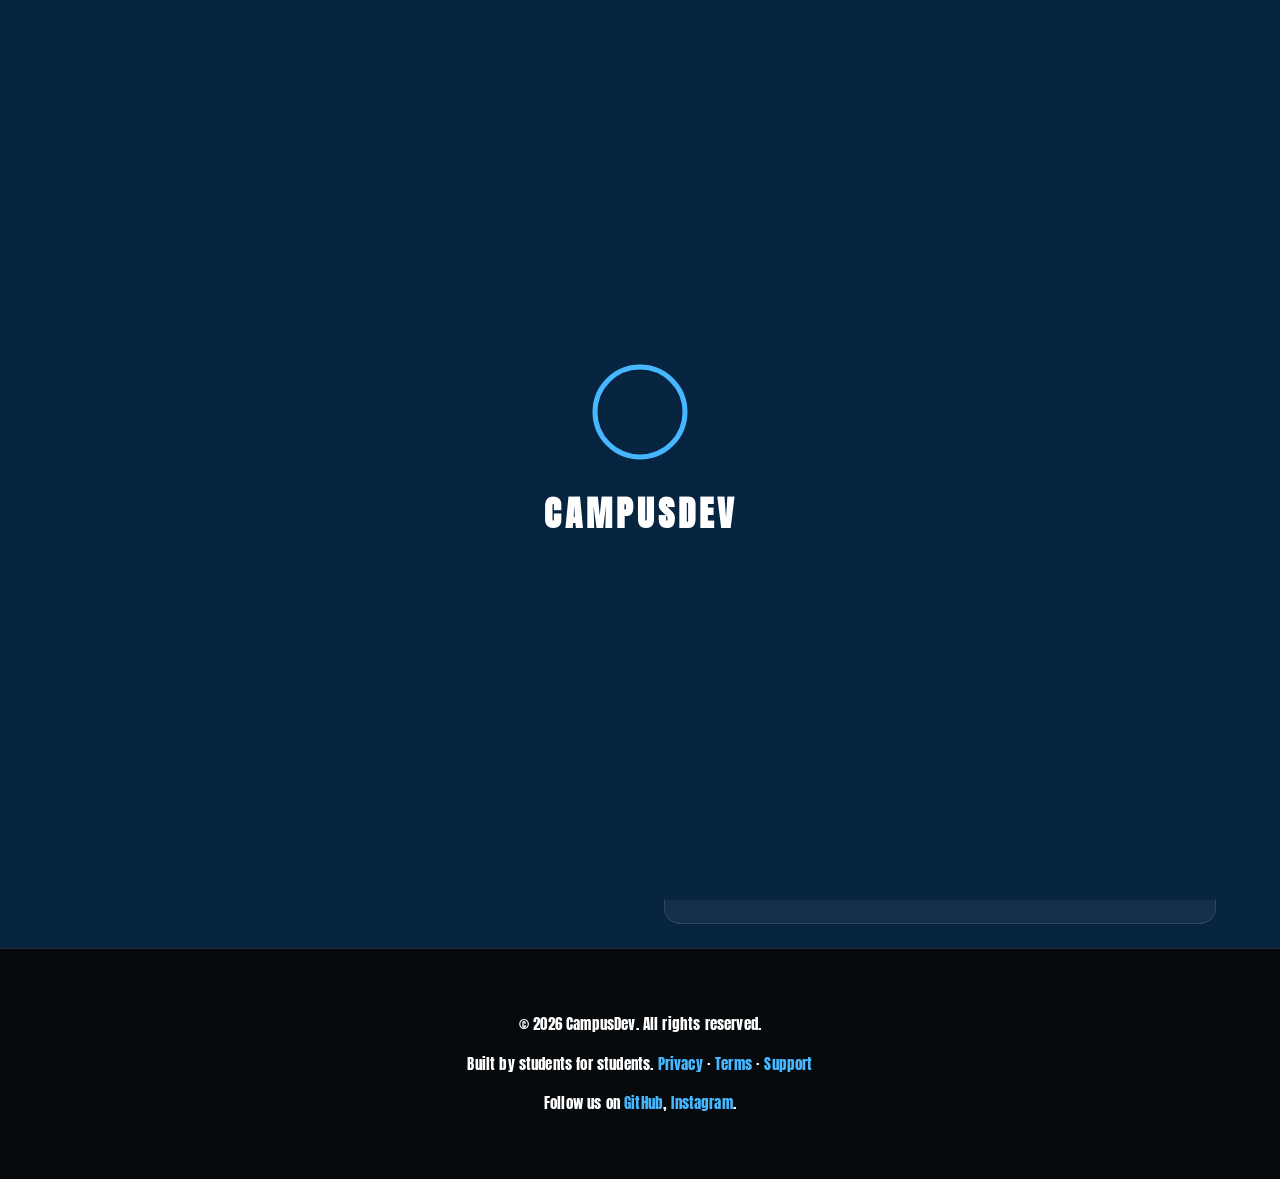
<file: messages.html>
<!DOCTYPE html>
<html lang="en">
<head>
  <meta charset="UTF-8">
  <meta name="viewport" content="width=device-width, initial-scale=1.0">
  <meta name="description" content="CampusDev Messages - Connect with other students.">
  <link rel="icon" type="image/png" href="logo.jpg">
  <title>Messages | CampusDev</title>
  <link rel="preconnect" href="https://fonts.googleapis.com">
  <link rel="preconnect" href="https://fonts.gstatic.com" crossorigin>
  <link href="https://fonts.googleapis.com/css2?family=Anton&display=swap" rel="stylesheet">
  <link href="https://fonts.cdnfonts.com/css/monument-extended" rel="stylesheet">
  <link rel="stylesheet" href="campusDev.css">
  <link rel="stylesheet" href="profile.css">
  <link rel="stylesheet" href="messages.css">
</head>
<body>

  <!-- Loader -->
  <div id="preloader">
    <div class="loader-content">
      <div class="loader">
        <svg class="spin" viewBox="0 0 100 100"><circle class="dash" cx="50" cy="50" r="45" pathLength="360"></circle></svg>
      </div>
      <div class="loader-text inline-block">CampusDev</div>
    </div>
  </div>

  <!-- Visuals -->
  <div class="bg"></div>

  <!-- Header -->
  <header class="header">
    <div class="nav__logo">
      <img src="logo.jpg" alt="CampusDev Logo">
    </div>

    <h1>CampusDev Beta</h1>

    <!-- Internationalization -->
    <div class="language-switch-container">
      <label class="switch-button" for="switch">
        <div class="switch-outer">
          <input id="switch" type="checkbox">
          <div class="button">
            <span class="button-toggle"></span>
            <span class="button-indicator"></span>
          </div>
        </div>
      </label>
      <span class="language-label">ENG/BG</span>
    </div>
  </header>

  <!-- Navigation -->
  <nav class="nav__menu">
    <ul>
      <li><a href="index.html">Home</a></li>
      <li><a href="forums.html">Forums</a></li>
      <li><a href="kafeto.html">Cafeteria</a></li>
      <li id="nav-login" style="display: none;"><a href="RegistrationContactForm.html">Login/Sign Up</a></li>
      <li id="nav-profile"><a href="profile.html">Profile</a></li>
    </ul>
  </nav>

  <main class="profile-container">
    <div class="profile-layout">
      <!-- SIDEBAR -->
      <aside class="profile-sidebar">
        <div class="profile-card">
          <img src="logo.jpg" class="profile-avatar">
          <h2 class="profile-name">Gabriel</h2>
          <p class="profile-role">Student</p>
        </div>

        <ul class="profile-menu">
          <li><a href="profile.html" class="menu-item">Profile</a></li>
          <li><a href="messages.html" class="menu-item active">Messages</a></li>
          <li><a href="settings.html" class="menu-item">Settings</a></li>
          <li><a href="#" class="menu-item logout" onclick="logout()">Logout</a></li>
        </ul>
      </aside>

      <!-- MAIN CONTENT -->
      <div class="profile-content">
        <div class="messages-container">
          <div class="messages-header">
            <h2>Messages</h2>
            <input type="text" placeholder="Search conversations..." class="search-input">
          </div>

          <div class="messages-list">
            <div class="message-item active">
              <img src="logo.jpg" class="message-avatar">
              <div class="message-info">
                <h4>John Doe</h4>
                <p>Hey! How is the project going?</p>
                <span class="message-time">2 min ago</span>
              </div>
            </div>

            <div class="message-item">
              <img src="logo.jpg" class="message-avatar">
              <div class="message-info">
                <h4>Sarah Smith</h4>
                <p>Thanks for the help with the assignment!</p>
                <span class="message-time">1 hour ago</span>
              </div>
            </div>

            <div class="message-item">
              <img src="logo.jpg" class="message-avatar">
              <div class="message-info">
                <h4>Study Group</h4>
                <p>Meeting at 5 PM in the library</p>
                <span class="message-time">3 hours ago</span>
              </div>
            </div>
          </div>
        </div>

        <div class="message-thread">
          <div class="thread-header">
            <img src="logo.jpg" class="thread-avatar">
            <div>
              <h3>John Doe</h3>
              <p>@johndoe • Active now</p>
            </div>
          </div>

          <div class="messages-content">
            <div class="message-bubble received">
              <p>Hey! How is the project going?</p>
              <span class="bubble-time">2 min ago</span>
            </div>

            <div class="message-bubble sent">
              <p>It's going well! Making good progress on the backend.</p>
              <span class="bubble-time">1 min ago</span>
            </div>

            <div class="message-bubble received">
              <p>That's great! Let me know if you need any help</p>
              <span class="bubble-time">30 sec ago</span>
            </div>
          </div>

          <div class="message-input">
            <input type="text" placeholder="Type a message...">
            <button>Send</button>
          </div>
        </div>
      </div>
    </div>
  </main>

  <!-- Footer -->
  <footer class="site-footer">
    <div class="footer-inner">
      <p><span>© 2026 CampusDev. All rights reserved.</span></p>
      <p><span>Built by students for students.</span> <a href="privacy.html">Privacy</a> · <a href="terms.html">Terms</a> · <a href="support.html">Support</a></p>
      <p><span>Follow us on</span> <a href="https://github.com/garidesnail/campusDev">GitHub</a>, <a href="https://www.instagram.com/k3sk1._/">Instagram</a>.</p>
    </div>
  </footer>

<!-- Logic -->
<script src="script.js"></script>
<script>
function logout(){
  try {
    localStorage.removeItem("user");
  } catch (e) {
    console.warn("Could not clear user data from localStorage");
  }
  window.location.href = "index.html";
}
</script>

</body>
</html>
</file>
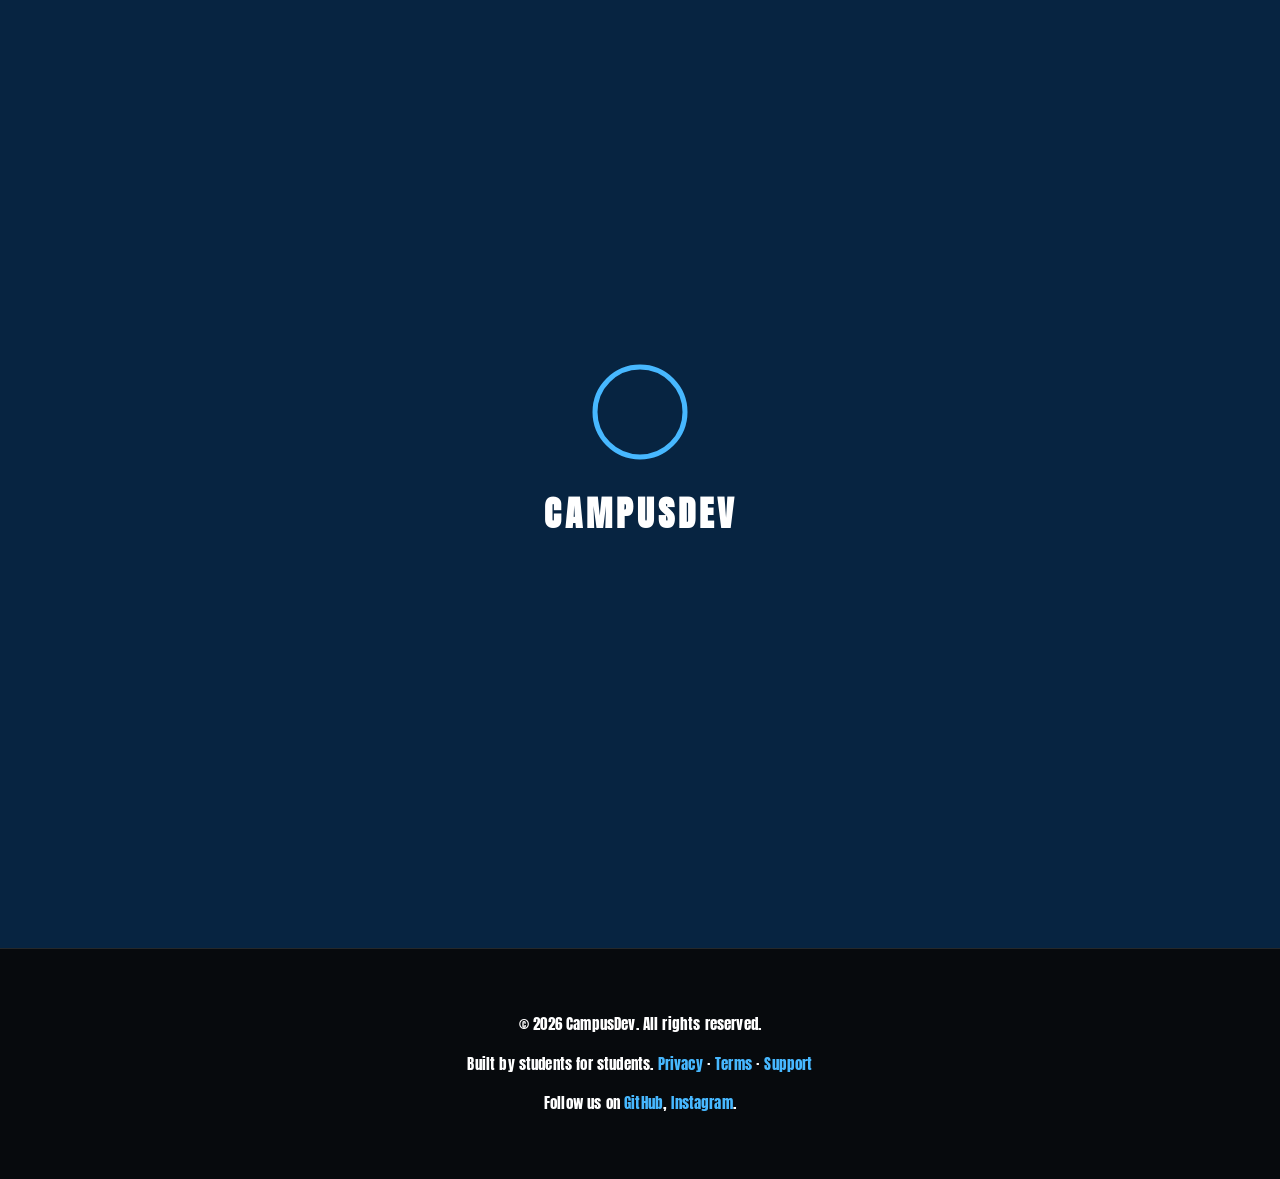
<file: profile.html>
<!DOCTYPE html>
<html lang="en">
<head>
  <meta charset="UTF-8">
  <meta name="viewport" content="width=device-width, initial-scale=1.0">
  <meta name="description" content="CampusDev Profile - Manage your account and connect with students.">
  <link rel="icon" type="image/png" href="logo.jpg">
  <title>Profile | CampusDev</title>
  <link rel="preconnect" href="https://fonts.googleapis.com">
  <link rel="preconnect" href="https://fonts.gstatic.com" crossorigin>
  <link href="https://fonts.googleapis.com/css2?family=Anton&display=swap" rel="stylesheet">
  <link href="https://fonts.cdnfonts.com/css/monument-extended" rel="stylesheet">
  <link rel="stylesheet" href="campusDev.css">
  <link rel="stylesheet" href="profile.css">
</head>
<body>

  <!-- Loader -->
  <div id="preloader">
    <div class="loader-content">
      <div class="loader">
        <svg class="spin" viewBox="0 0 100 100"><circle class="dash" cx="50" cy="50" r="45" pathLength="360"></circle></svg>
      </div>
      <div class="loader-text inline-block">CampusDev</div>
    </div>
  </div>

  <!-- Visuals -->
  <div class="bg"></div>

  <!-- Header -->
  <header class="header">
    <div class="nav__logo">
      <img src="logo.jpg" alt="CampusDev Logo">
    </div>

    <h1>CampusDev Beta</h1>

    <!-- Internationalization -->
    <div class="language-switch-container">
      <label class="switch-button" for="switch">
        <div class="switch-outer">
          <input id="switch" type="checkbox">
          <div class="button">
            <span class="button-toggle"></span>
            <span class="button-indicator"></span>
          </div>
        </div>
      </label>
      <span class="language-label">ENG/BG</span>
    </div>
  </header>

  <!-- Navigation -->
  <nav class="nav__menu">
    <ul>
      <li><a href="index.html">Home</a></li>
      <li><a href="forums.html">Forums</a></li>
      <li><a href="kafeto.html">Cafeteria</a></li>
      <li id="nav-login" style="display: none;"><a href="RegistrationContactForm.html" data-i18n="login-link">Login/Sign Up</a></li>
      <li id="nav-profile"><a href="profile.html">Profile</a></li>
    </ul>
  </nav>

  <main class="profile-container">
    <div class="profile-layout">
      <!-- SIDEBAR -->
      <aside class="profile-sidebar">
        <div class="profile-card">
          <img src="logo.jpg" class="profile-avatar">
          <h2 class="profile-name">Gabriel</h2>
          <p class="profile-role">Student</p>
        </div>

        <ul class="profile-menu">
          <li><a href="profile.html" class="menu-item active">Profile</a></li>
          <li><a href="messages.html" class="menu-item">Messages</a></li>
          <li><a href="settings.html" class="menu-item">Settings</a></li>
          <li><a href="#" class="menu-item logout" onclick="logout()">Logout</a></li>
        </ul>
      </aside>

      <!-- MAIN CONTENT -->
      <div class="profile-content">
        <div class="post-box">
          <textarea placeholder="Share something..."></textarea>
          <button class="post-btn">Post</button>
        </div>

        <div class="post">
          <div class="post-header">
            <img src="logo.jpg" class="post-avatar">
            <div>
              <h3>Gabriel</h3>
              <span class="post-time">2 hours ago</span>
            </div>
          </div>
          <p>Just joined CampusDev 🚀</p>
        </div>

        <div class="post">
          <div class="post-header">
            <img src="logo.jpg" class="post-avatar">
            <div>
              <h3>Gabriel</h3>
              <span class="post-time">1 day ago</span>
            </div>
          </div>
          <p>Working on my first project!</p>
        </div>
      </div>
    </div>
  </main>

  <!-- Footer -->
  <footer class="site-footer">
    <div class="footer-inner">
      <p><span>© 2026 CampusDev. All rights reserved.</span></p>
      <p><span>Built by students for students.</span> <a href="privacy.html">Privacy</a> · <a href="terms.html">Terms</a> · <a href="support.html">Support</a></p>
      <p><span>Follow us on</span> <a href="https://github.com/garidesnail/campusDev">GitHub</a>, <a href="https://www.instagram.com/k3sk1._/">Instagram</a>.</p>
    </div>
  </footer>

<!-- Logic -->
<script src="script.js"></script>
<script>
function logout(){
  try {
    localStorage.removeItem("user");
  } catch (e) {
    console.warn("Could not clear user data from localStorage");
  }
  // Update nav on other pages
  window.location.href = "index.html";
}
</script>

</body>
</html>
</file>
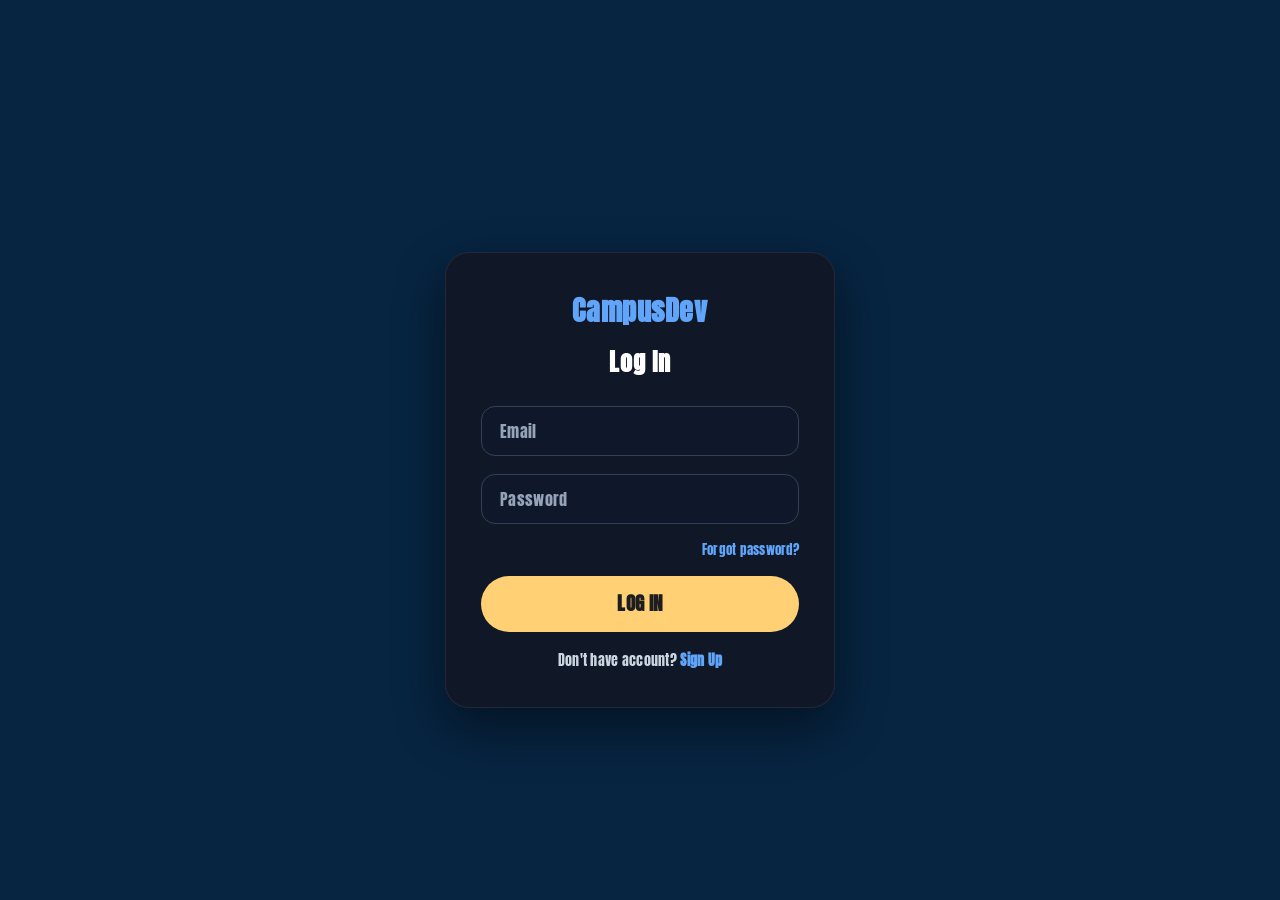
<file: RegistrationContactForm.html>
<!DOCTYPE html>
<html lang="en">
<head>
  <meta charset="UTF-8">
  <meta name="viewport" content="width=device-width, initial-scale=1.0">
  <title>Auth | CampusDev</title>
  <link rel="icon" type="image/png" href="logo.jpg">
  <link rel="preconnect" href="https://fonts.googleapis.com">
  <link rel="preconnect" href="https://fonts.gstatic.com" crossorigin>
  <link href="https://fonts.googleapis.com/css2?family=Anton&display=swap" rel="stylesheet">
  <link href="https://fonts.cdnfonts.com/css/monument-extended" rel="stylesheet">
  <link rel="stylesheet" href="RegistrationContactForm.css">
  <link rel="stylesheet" href="campusDev.css">
</head>
<body>

<div class="auth-box reveal">
  <div class="logo">CampusDev</div>

  <!-- LOGIN -->
  <form class="form active" id="loginForm">
    <h2 class="title">Log In</h2>
    <div class="input-box">
      <input type="email" id="login-email" name="email" required>
      <label for="login-email">Email</label>
    </div>
    <div class="input-box">
      <input type="password" id="login-password" name="password" required>
      <label for="login-password">Password</label>
    </div>
    <div class="small-link">
      <a href="#">Forgot password?</a>
    </div>
    <div class="btn-container">
      <button type="submit" class="btn-hero btn-hero-item">
        <span class="btn-hero-bg">
          <span class="btn-hero-bg-layers">
            <span class="btn-hero-bg-layer btn-hero-bg-layer-1 -purple"></span>
            <span class="btn-hero-bg-layer btn-hero-bg-layer-2 -turquoise"></span>
            <span class="btn-hero-bg-layer btn-hero-bg-layer-3 -yellow"></span>
          </span>
        </span>
        <span class="btn-hero-inner">
          <span class="btn-hero-inner-static">LOG IN</span>
          <span class="btn-hero-inner-hover">LOG IN</span>
        </span>
      </button>
    </div>
    <div class="switch-text">
      Don't have account? <span onclick="showRegister()">Sign Up</span>
    </div>
  </form>

  <!-- REGISTER -->
  <form class="form" id="registerForm">
    <h2 class="title">Sign Up</h2>
    <div class="input-box">
      <input type="text" id="reg-username" name="username" required>
      <label for="reg-username">Username</label>
    </div>
    
    <!-- Role Selection -->
    <div class="role-container">
      <label class="radio-label">
        <input type="radio" name="role" value="student" id="role-student" checked onchange="toggleRole(this)"> Student
      </label>
      <label class="radio-label">
        <input type="radio" name="role" value="professor" id="role-professor" onchange="toggleRole(this)"> Professor
      </label>
    </div>

    <div class="input-box" id="faculty-box">
      <input type="text" id="fNumber" name="fNumber" required>
      <label for="fNumber">Faculty Number</label>
    </div>
    <div class="input-box">
      <input type="email" id="reg-email" name="email" required>
      <label for="reg-email">Email</label>
    </div>
    <div class="input-box">
      <input type="password" id="reg-password" name="password" required>
      <label for="reg-password">Password</label>
    </div>
    <div class="btn-container">
      <button type="submit" class="btn-hero btn-hero-item">
        <span class="btn-hero-bg">
          <span class="btn-hero-bg-layers">
            <span class="btn-hero-bg-layer btn-hero-bg-layer-1 -purple"></span>
            <span class="btn-hero-bg-layer btn-hero-bg-layer-2 -turquoise"></span>
            <span class="btn-hero-bg-layer btn-hero-bg-layer-3 -yellow"></span>
          </span>
        </span>
        <span class="btn-hero-inner">
          <span class="btn-hero-inner-static">CREATE ACCOUNT</span>
          <span class="btn-hero-inner-hover">CREATE ACCOUNT</span>
        </span>
      </button>
    </div>
    <div class="switch-text">
      Already have account? <span onclick="showLogin()">Log In</span>
    </div>
  </form>
</div>

<script>
const loginForm = document.getElementById("loginForm");
const registerForm = document.getElementById("registerForm");

function showRegister(){
  loginForm.classList.remove("active");
  registerForm.classList.add("active");
}
function showLogin(){
  registerForm.classList.remove("active");
  loginForm.classList.add("active");
}
function toggleRole(radio) {
  const facultyBox = document.getElementById('faculty-box');
  const facultyInput = document.getElementById('fNumber');
  facultyBox.style.display = (radio.value === 'student') ? 'block' : 'none';
  facultyInput.required = (radio.value === 'student');
}

// Check if user wants to sign up directly
if(window.location.hash === '#signup') showRegister();

// Form redirection with user storage
document.getElementById('loginForm').addEventListener('submit', e => {
  e.preventDefault();
  const email = document.getElementById('login-email').value;
  const password = document.getElementById('login-password').value;

  // Save user to localStorage
  try {
    localStorage.setItem('user', JSON.stringify({
      email: email,
      username: email.split('@')[0],
      role: 'student'
    }));
  } catch (e) {
    console.warn("Could not save user data to localStorage");
  }

  window.location.href = 'index.html';
});

document.getElementById('registerForm').addEventListener('submit', e => {
  e.preventDefault();
  const username = document.getElementById('reg-username').value;
  const email = document.getElementById('reg-email').value;
  const role = document.querySelector('input[name="role"]:checked').value;
  const fNumber = document.getElementById('fNumber').value;

  // Save user to localStorage
  try {
    localStorage.setItem('user', JSON.stringify({
      username: username,
      email: email,
      role: role,
      fNumber: fNumber
    }));
  } catch (e) {
    console.warn("Could not save user data to localStorage");
  }

  window.location.href = 'index.html';
});

// Trigger reveal animation for the auth box
setTimeout(() => document.querySelector('.auth-box').classList.add('active'), 100);
</script>
</body>
</html>
</file>
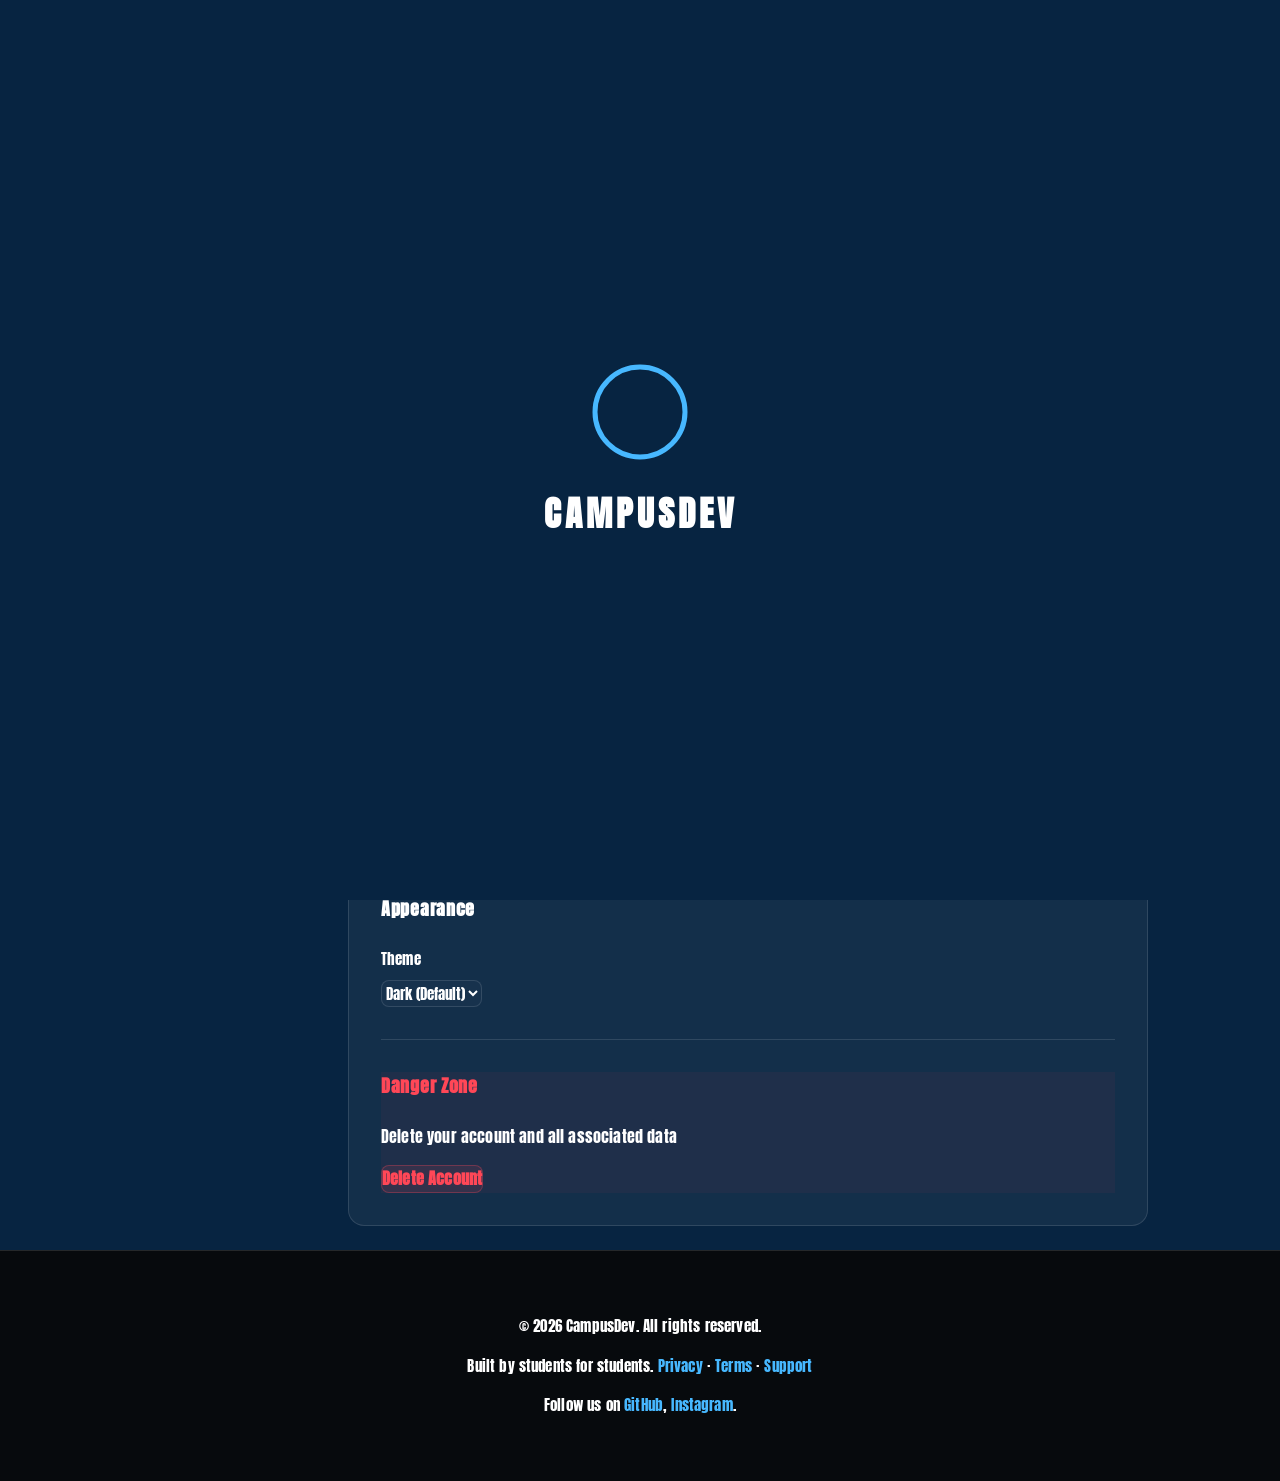
<file: settings.html>
<!DOCTYPE html>
<html lang="en">
<head>
  <meta charset="UTF-8">
  <meta name="viewport" content="width=device-width, initial-scale=1.0">
  <meta name="description" content="CampusDev Settings - Manage your account preferences.">
  <link rel="icon" type="image/png" href="logo.jpg">
  <title>Settings | CampusDev</title>
  <link rel="preconnect" href="https://fonts.googleapis.com">
  <link rel="preconnect" href="https://fonts.gstatic.com" crossorigin>
  <link href="https://fonts.googleapis.com/css2?family=Anton&display=swap" rel="stylesheet">
  <link href="https://fonts.cdnfonts.com/css/monument-extended" rel="stylesheet">
  <link rel="stylesheet" href="campusDev.css">
  <link rel="stylesheet" href="profile.css">
  <link rel="stylesheet" href="settings.css">
</head>
<body>

  <!-- Loader -->
  <div id="preloader">
    <div class="loader-content">
      <div class="loader">
        <svg class="spin" viewBox="0 0 100 100"><circle class="dash" cx="50" cy="50" r="45" pathLength="360"></circle></svg>
      </div>
      <div class="loader-text inline-block">CampusDev</div>
    </div>
  </div>

  <!-- Visuals -->
  <div class="bg"></div>

  <!-- Header -->
  <header class="header">
    <div class="nav__logo">
      <img src="logo.jpg" alt="CampusDev Logo">
    </div>

    <h1>CampusDev Beta</h1>

    <!-- Internationalization -->
    <div class="language-switch-container">
      <label class="switch-button" for="switch">
        <div class="switch-outer">
          <input id="switch" type="checkbox">
          <div class="button">
            <span class="button-toggle"></span>
            <span class="button-indicator"></span>
          </div>
        </div>
      </label>
      <span class="language-label">ENG/BG</span>
    </div>
  </header>

  <!-- Navigation -->
  <nav class="nav__menu">
    <ul>
      <li><a href="index.html">Home</a></li>
      <li><a href="forums.html">Forums</a></li>
      <li><a href="kafeto.html">Cafeteria</a></li>
      <li id="nav-login" style="display: none;"><a href="RegistrationContactForm.html">Login/Sign Up</a></li>
      <li id="nav-profile"><a href="profile.html">Profile</a></li>
    </ul>
  </nav>

  <main class="profile-container">
    <div class="profile-layout">
      <!-- SIDEBAR -->
      <aside class="profile-sidebar">
        <div class="profile-card">
          <img src="logo.jpg" class="profile-avatar">
          <h2 class="profile-name">Gabriel</h2>
          <p class="profile-role">Student</p>
        </div>

        <ul class="profile-menu">
          <li><a href="profile.html" class="menu-item">Profile</a></li>
          <li><a href="messages.html" class="menu-item">Messages</a></li>
          <li><a href="settings.html" class="menu-item active">Settings</a></li>
          <li><a href="#" class="menu-item logout" onclick="logout()">Logout</a></li>
        </ul>
      </aside>

      <!-- MAIN CONTENT -->
      <div class="profile-content">
        <div class="settings-container">
          <h2>Settings</h2>

          <!-- Account Settings -->
          <div class="settings-section">
            <h3>Account Settings</h3>
            
            <div class="settings-item">
              <label>Email Address</label>
              <div class="input-group">
                <input type="email" value="gabriel@example.com" readonly>
                <button class="btn-secondary">Change</button>
              </div>
            </div>

            <div class="settings-item">
              <label>Username</label>
              <div class="input-group">
                <input type="text" value="gabriel_dev">
                <button class="btn-primary">Save</button>
              </div>
            </div>

            <div class="settings-item">
              <label>Password</label>
              <div class="input-group">
                <input type="password" value="••••••••" disabled>
                <button class="btn-secondary">Change Password</button>
              </div>
            </div>
          </div>

          <!-- Privacy Settings -->
          <div class="settings-section">
            <h3>Privacy & Notifications</h3>

            <div class="settings-toggle">
              <div class="toggle-info">
                <h4>Email Notifications</h4>
                <p>Receive email updates about messages and comments</p>
              </div>
              <label class="toggle-switch">
                <input type="checkbox" checked>
                <span class="toggle-slider"></span>
              </label>
            </div>

            <div class="settings-toggle">
              <div class="toggle-info">
                <h4>Profile Visibility</h4>
                <p>Allow other students to see your profile</p>
              </div>
              <label class="toggle-switch">
                <input type="checkbox" checked>
                <span class="toggle-slider"></span>
              </label>
            </div>

            <div class="settings-toggle">
              <div class="toggle-info">
                <h4>Show Online Status</h4>
                <p>Let others know when you're online</p>
              </div>
              <label class="toggle-switch">
                <input type="checkbox">
                <span class="toggle-slider"></span>
              </label>
            </div>
          </div>

          <!-- Appearance -->
          <div class="settings-section">
            <h3>Appearance</h3>

            <div class="settings-item">
              <label>Theme</label>
              <select class="select-input">
                <option>Dark (Default)</option>
                <option>Light</option>
                <option>Auto</option>
              </select>
            </div>
          </div>

          <!-- Danger Zone -->
          <div class="settings-section danger-zone">
            <h3>Danger Zone</h3>

            <div class="settings-item">
              <p>Delete your account and all associated data</p>
              <button class="btn-danger">Delete Account</button>
            </div>
          </div>
        </div>
      </div>
    </div>
  </main>

  <!-- Footer -->
  <footer class="site-footer">
    <div class="footer-inner">
      <p><span>© 2026 CampusDev. All rights reserved.</span></p>
      <p><span>Built by students for students.</span> <a href="privacy.html">Privacy</a> · <a href="terms.html">Terms</a> · <a href="support.html">Support</a></p>
      <p><span>Follow us on</span> <a href="https://github.com/garidesnail/campusDev">GitHub</a>, <a href="https://www.instagram.com/k3sk1._/">Instagram</a>.</p>
    </div>
  </footer>

<!-- Logic -->
<script src="script.js"></script>
<script>
function logout(){
  try {
    localStorage.removeItem("user");
  } catch (e) {
    console.warn("Could not clear user data from localStorage");
  }
  window.location.href = "index.html";
}
</script>

</body>
</html>
</file>
<file: campusDev.css>
/* Variables & System */
:root {
  --primary: #47b8ff;
  --secondary: #1e3a5f;
  --bg-dark: #072441;
  --bg-darker: #070a0d;
  --text-main: #ffffff;
  --text-muted: #b0c4de;
  --muted: var(--text-muted);
  --card-bg: rgba(255, 255, 255, 0.05);
  --card-border: rgba(255, 255, 255, 0.12);

  /* Aliases for legacy component support */
  --accent: var(--primary);
  --dominant: var(--bg-dark);

  /* Shadow System */
  --shadow-sm: 0 2px 8px rgba(0, 0, 0, 0.2);
  --shadow-md: 0 8px 24px rgba(0, 0, 0, 0.3);
  --shadow-lg: 0 16px 48px rgba(0, 0, 0, 0.4);

  /* Spacing System (Multiples of 8) */
  --space-8: 8px;
  --space-16: 16px;
  --space-24: 24px;
  --space-32: 32px;
  --space-48: 48px;
  --space-80: 80px;
}

*, *::before, *::after {
  box-sizing: border-box;
}

/* Base & Typography */
body {
  margin: 0;
  font-family: 'Monument Extended', 'Anton', sans-serif;
  letter-spacing: 0.01em;
  line-height: 1.6;
  overflow-x: hidden;
  padding-top: var(--space-80);
  background: var(--bg-dark);
  color: var(--text-main);
  display: flex;
  flex-direction: column;
  min-height: 100vh;
}

main {
  flex: 1;
}

h1, h2, h3 {
  letter-spacing: 0.04em;
}

/* Fixed Background */
.bg {
  position: fixed;
  top: 0;
  left: 0;
  width: 100%;
  height: 100%;
  background: linear-gradient(135deg, var(--bg-dark) 0%, #1a1a2e 100%);
  z-index: -1;
}

/* HEADER */
.header {
  height: var(--space-80);
  display: flex;
  align-items: center;
  justify-content: space-between;
  background: rgba(15, 20, 25, 0.85);
  padding: 0 var(--space-24);
  position: fixed;
  top: 0;
  left: 0;
  width: 100%;
  z-index: 1000;
  box-shadow: var(--shadow-sm);
  backdrop-filter: blur(12px);
  border-bottom: 1px solid rgba(255, 255, 255, 0.1);
}

.header h1 {
  position: absolute;
  left: 50%;
  transform: translateX(-50%);
  margin: 0;
  font-size: 1.5rem;
  color: #ffffff;
}

/* LOGO */
.nav__logo img {
  height: 50px;
  width: auto;
  object-fit: contain;
  display: block;
}

/* Navigation */
.nav__menu {
  position: fixed;
  top: var(--space-80);
  left: 50%;
  transform: translateX(-50%);
  width: auto;
  min-width: 300px;
  background: rgba(7, 10, 13, 0.95);
  border: 1px solid var(--card-border);
  border-radius: var(--space-32);
  z-index: 999;
  max-height: 0;
  box-shadow: var(--shadow-lg);
  opacity: 0;
  overflow: hidden;
  transition: max-height 0.5s cubic-bezier(0.4, 0, 0.2, 1), 
              opacity 0.3s ease;
}

.nav__menu.active,
.header:hover + .nav__menu, 
.nav__menu:hover {
  max-height: 400px; 
  opacity: 1;
}

.nav__menu ul {
  list-style: none;
  margin: 0;
  padding: var(--space-16) var(--space-24);
  display: flex;
  gap: var(--space-16);
}

.nav__menu a {
  color: var(--text-muted);
  text-decoration: none;
  padding: var(--space-8) var(--space-16);
  font-size: 0.85rem;
  letter-spacing: 0.03rem;
  font-weight: 500;
  border-radius: var(--space-16);
  transition: all 0.2s ease;
}

.nav__menu a:hover {
  color: var(--text-main);
  background: rgba(255, 255, 255, 0.05);
}

.nav__menu a.active {
  color: var(--primary);
  background: rgba(71, 184, 255, 0.1);
}

/* From Uiverse.io by OliverZeros */ 
button {
  all: unset;
}

.btn-hero {
  position: relative;
  display: inline-flex;
  height: 3.5rem;
  align-items: center;
  justify-content: center;
  border-radius: 9999px;
  padding-left: 2rem;
  padding-right: 2rem;
  font-family: Segoe UI;
  font-size: 1.2rem;
  font-weight: 640;
  color: #fafaf6;
  letter-spacing: 0.02em;
  cursor: pointer;
}

.btn-hero-item {
  background-color: transparent;
  color: #1d1d1f;
}

.btn-hero-item .btn-hero-bg {
  border-color: rgba(255, 208, 116);
  background-color: rgba(255, 208, 116);
}

.btn-hero-inner,
.btn-hero-inner-hover,
.btn-hero-inner-static {
  pointer-events: none;
  display: block;
}

.btn-hero-inner {
  position: relative;
}

.btn-hero-inner-hover {
  position: absolute;
  top: 0;
  left: 0;
  opacity: 0;
  transform: translateY(70%);
}

.btn-hero-bg {
  overflow: hidden;
  border-radius: 2rem;
  position: absolute;
  top: 0;
  left: 0;
  width: 100%;
  height: 100%;
  transform: scale(1);
  transition: transform 1.8s cubic-bezier(0.19, 1, 0.22, 1);
}

.btn-hero-bg,
.btn-hero-bg-layer,
.btn-hero-bg-layers {
  display: block;
}

.btn-hero-bg-layers {
  position: absolute;
  left: 50%;
  transform: translate(-50%);
  top: -60%;
  aspect-ratio: 1 / 1;
  width: max(200%, 10rem);
}

.btn-hero-bg-layer {
  border-radius: 9999px;
  position: absolute;
  top: 0;
  left: 0;
  width: 100%;
  height: 100%;
  transform: scale(0);
}

.btn-hero-bg-layer.-purple {
  background-color: rgba(163, 116, 255);
}

.btn-hero-bg-layer.-turquoise {
  background-color: rgba(23, 241, 209);
}

.btn-hero-bg-layer.-yellow {
  --tw-bg-opacity: 1;
  background-color: rgba(255, 208, 116, var(--tw-bg-opacity));
}

.btn-hero:hover .btn-hero-inner-static {
  opacity: 0;
  transform: translateY(-70%);
  transition:
    transform 1.4s cubic-bezier(0.19, 1, 0.22, 1),
    opacity 0.3s linear;
}

.btn-hero:hover .btn-hero-inner-hover {
  opacity: 1;
  transform: translateY(0);
  transition:
    transform 1.4s cubic-bezier(0.19, 1, 0.22, 1),
    opacity 1.4s cubic-bezier(0.19, 1, 0.22, 1);
}

.btn-hero:hover .btn-hero-bg-layer {
  transition:
    transform 1.3s cubic-bezier(0.19, 1, 0.22, 1),
    opacity 0.3s linear;
}

.btn-hero:hover .btn-hero-bg-layer-1 {
  transform: scale(1);
}

.btn-hero:hover .btn-hero-bg-layer-2 {
  transition-delay: 0.1s;
  transform: scale(1);
}

.btn-hero:hover .btn-hero-bg-layer-3 {
  transition-delay: 0.2s;
  transform: scale(1);
}


/* Layout & Cards */
.container-grid {
  display: grid;
  grid-template-columns: 3fr 1fr;
  gap: var(--space-24);
  padding: var(--space-48) var(--space-24);
  max-width: 1200px;
  margin: 0 auto;
}

.info-box {
  background: var(--card-bg);
  border: 1px solid var(--card-border);
  padding: var(--space-32);
  border-radius: var(--space-16);
  transition: all 0.3s ease;
}

.info-box:hover {
  background: rgba(255, 255, 255, 0.08);
  transform: translateY(-4px);
  box-shadow: var(--shadow-md);
}

section {
  padding: var(--space-80) 10%;
  min-height: 60vh;
  display: grid;
  grid-template-columns: 1fr 1fr;
  align-items: center;
  gap: var(--space-48);
}

/* Content Cards */
/* Scroll Reveal Animation */
.reveal {
  opacity: 0;
  transform: translateY(80px);
  transition: all 1s ease;
}

.reveal.active {
  opacity: 1;
  transform: translateY(0);
}

/* FOOTER */
.site-footer {
  background: var(--bg-darker);
  text-align: center;
  padding: var(--space-48) var(--space-24);
  border-top: 1px solid var(--card-border);
}

.site-footer .footer-inner {
  max-width: 960px;
  margin: 0 auto;
  font-size: 0.95rem;
  line-height: 1.6;
}

.site-footer a {
  color: var(--primary);
  text-decoration: none;
}

/* 📱 MOBILE OPTIMIZATION */
@media (max-width: 800px) {
  body { padding-top: var(--space-80); }

  .container-grid, section { grid-template-columns: 1fr; }

  .header:hover + .nav__menu { max-height: 0; opacity: 0; }
  .nav__menu.active { max-height: 400px; opacity: 1; }
}

/* Content Imagery */
section img, 
.content-card img {
  width: 100%;
  max-height: 500px;
  object-fit: cover;
  border-radius: var(--space-16);
  border: 1px solid var(--card-border);
  box-shadow: var(--shadow-md);
  transition: transform 0.3s ease, box-shadow 0.3s ease;
}

.content-card img:hover {
  transform: scale(1.02);
  box-shadow: var(--shadow-lg);
}

/* LANGUAGE SWITCH BUTTON */
/* From Uiverse.io by Admin12121 */
.switch-button {
  display: -webkit-box;
  display: -ms-flexbox;
  display: flex;
  -webkit-box-align: center;
  align-items: center;
  -webkit-box-pack: center;
  justify-content: center;
  margin: 0;
  height: 30px;
}

.language-switch-container {
  display: flex;
  flex-direction: column;
  align-items: center;
  gap: 3px;
  position: absolute;
  right: 60px;
}

.language-label {
  font-size: 10px;
  font-weight: bold;
  color: #b0c4de;
  text-align: center;
  user-select: none;
  -webkit-user-select: none;
  letter-spacing: 1px;
}

.switch-button .switch-outer {
  height: 100%;
  background: #252532;
  width: 60px;
  border-radius: 165px;
  -webkit-box-shadow: inset 0px 5px 10px 0px #16151c, 0px 3px 6px -2px #403f4e;
  box-shadow: inset 0px 5px 10px 0px #16151c, 0px 3px 6px -2px #403f4e;
  border: 1px solid #32303e;
  padding: 3px;
  -webkit-box-sizing: border-box;
  box-sizing: border-box;
  cursor: pointer;
  -webkit-tap-highlight-color: transparent;
}

.switch-button .switch-outer input[type="checkbox"] {
  opacity: 0;
  -webkit-appearance: none;
  -moz-appearance: none;
  appearance: none;
  position: absolute;
}

.switch-button .switch-outer .button-toggle {
  height: 22px;
  width: 22px;
  background: -webkit-gradient(
    linear,
    left top,
    left bottom,
    from(#3b3a4e),
    to(#272733)
  );
  background: -o-linear-gradient(#3b3a4e, #272733);
  background: linear-gradient(#3b3a4e, #272733);
  border-radius: 100%;
  -webkit-box-shadow: inset 0px 5px 4px 0px #424151, 0px 4px 15px 0px #0f0e17;
  box-shadow: inset 0px 5px 4px 0px #424151, 0px 4px 15px 0px #0f0e17;
  position: relative;
  z-index: 2;
  -webkit-transition: left 0.3s ease-in;
  -o-transition: left 0.3s ease-in;
  transition: left 0.3s ease-in;
  left: 0;
}

.switch-button .switch-outer input[type="checkbox"]:checked ~ .button .button-toggle {
  left: 55%;
}

.switch-button .switch-outer input[type="checkbox"]:checked ~ .button .button-indicator {
  -webkit-animation: indicator 1s forwards;
  animation: indicator 1s forwards;
}

.switch-button .switch-outer .button {
  width: 100%;
  height: 100%;
  display: -webkit-box;
  display: -ms-flexbox;
  display: flex;
  position: relative;
  -webkit-box-pack: justify;
  justify-content: space-between;
}

.switch-button .switch-outer .button-indicator {
  height: 12px;
  width: 12px;
  top: 50%;
  -webkit-transform: translateY(-50%);
  transform: translateY(-50%);
  border-radius: 50%;
  border: 2px solid #ef565f;
  -webkit-box-sizing: border-box;
  box-sizing: border-box;
  right: 8px;
  position: relative;
}

@-webkit-keyframes indicator {
  30% {
    opacity: 0;
  }

  0% {
    opacity: 1;
  }

  100% {
    opacity: 1;
    border: 2px solid #60d480;
    left: -68%;
  }
}

@keyframes indicator {
  30% {
    opacity: 0;
  }

  0% {
    opacity: 1;
  }

  100% {
    opacity: 1;
    border: 2px solid #60d480;
    left: -68%;
  }
}

.switch-button .switch-outer .button-text {
  font-size: 8px;
  font-weight: bold;
  color: #ffffff;
  text-align: center;
  flex: 1;
  display: flex;
  align-items: center;
  justify-content: center;
  user-select: none;
  -webkit-user-select: none;
  padding: 0 2px;
}

.switch-button .switch-outer .button-text:first-child {
  color: #60d480;
}

.switch-button .switch-outer input[type="checkbox"]:checked ~ .button .button-text:first-child {
  color: #ccc;
}

.switch-button .switch-outer input[type="checkbox"]:checked ~ .button .button-text:last-child {
  color: #60d480;
}

/* --- PRELOADER --- */
#preloader {
  position: fixed;
  top: 0;
  left: 0;
  width: 100%;
  height: 100%;
  background: var(--dominant);
  display: flex;
  flex-direction: column;
  justify-content: center;
  align-items: center;
  z-index: 10000; /* Над всичко останало */
  transition: opacity 0.6s ease, visibility 0.6s ease;
}

#preloader.hidden {
  opacity: 0;
  visibility: hidden;
}

.loader-content {
  display: flex;
  flex-direction: column;
  align-items: center;
  gap: 20px;
}

.loader-text {
  color: var(--text-main);
  font-size: 2.2rem;
  font-weight: bold;
  letter-spacing: 4px;
  text-transform: uppercase;
  animation: pulseText 1.5s ease-in-out infinite alternate;
}

@keyframes pulseText {
  from { opacity: 0.5; transform: scale(0.95); }
  to { opacity: 1; transform: scale(1); }
}

/* From Uiverse.io by SelfMadeSystem - Adapted for CampusDev */ 
.absolute { position: absolute; }
.inline-block { display: inline-block; }

.loader {
  display: flex;
  margin: 0.25em 0;
  width: 100px;
  height: 100px;
}

.loader circle {
  fill: none;
  stroke: var(--accent);
  stroke-width: 5;
  stroke-linecap: round;
  pathLength: 360;
}

.dash {
  animation: dashArray 2s ease-in-out infinite, dashOffset 2s linear infinite;
}

.spin {
  animation: spinDashArray 2s ease-in-out infinite, spin 8s ease-in-out infinite, dashOffset 2s linear infinite;
  transform-origin: center;
}

@keyframes dashArray {
  0% { stroke-dasharray: 0 1 359 0; }
  50% { stroke-dasharray: 0 359 1 0; }
  100% { stroke-dasharray: 359 1 0 0; }
}

@keyframes spinDashArray {
  0% { stroke-dasharray: 270 90; }
  50% { stroke-dasharray: 0 360; }
  100% { stroke-dasharray: 270 90; }
}

@keyframes dashOffset {
  0% { stroke-dashoffset: 365; }
  100% { stroke-dashoffset: 5; }
}

@keyframes spin {
  0% { rotate: 0deg; }
  12.5%, 25% { rotate: 270deg; }
  37.5%, 50% { rotate: 540deg; }
  62.5%, 75% { rotate: 810deg; }
  87.5%, 100% { rotate: 1080deg; }
}

.kafeto-coming {
  min-height: 80vh;
  display: flex;
  flex-direction: column;
  justify-content: center;
  align-items: center;
  text-align: center;
  padding: 40px;
  color: white;
}

.kafeto-coming h1 {
  font-size: 3rem;
  margin-bottom: 20px;
  letter-spacing: 2px;
}

.kafeto-coming p {
  font-size: 1.2rem;
  max-width: 700px;
  line-height: 1.7;
  margin-bottom: 25px;
}

.kafeto-coming img {
  width: 260px;
  max-width: 90%;
  margin: 20px 0;
  filter: drop-shadow(0 0 15px rgba(255,255,255,0.15));
}

.small-text {
  opacity: 0.7;
  font-style: italic;
  margin-top: 20px;
}

/* --- KAFETO POST CARD STYLES --- */
.kafeto-post-card {
  background: var(--card-bg);
  border: 1px solid var(--card-border);
  border-radius: 12px;
  margin: 20px auto;
  max-width: 650px;
  overflow: hidden;
  box-shadow: var(--shadow-sm);
  transition: box-shadow 0.3s ease;
}

.kafeto-post-card:hover {
  box-shadow: var(--shadow-md);
}

.post-header {
  display: flex;
  align-items: center;
  gap: 12px;
  padding: 12px 16px;
  border-bottom: 1px solid rgba(255, 255, 255, 0.05);
}

.post-avatar {
  width: 40px;
  height: 40px;
  border-radius: 50%;
  object-fit: cover;
  border: 1px solid var(--card-border);
}

.post-info {
  flex: 1;
  display: flex;
  flex-direction: column;
}

.post-info strong {
  color: var(--text-main);
  font-size: 0.95rem;
}

.post-time {
  color: var(--muted);
  font-size: 0.85rem;
}

.post-menu {
  background: none;
  border: none;
  color: var(--muted);
  cursor: pointer;
  font-size: 1.2rem;
  padding: 0;
  transition: color 0.3s;
}

.post-menu:hover {
  color: var(--accent);
}

.post-content {
  padding: 16px;
  color: var(--text-main);
  line-height: 1.5;
}

.post-image {
  width: 100%;
  max-height: 400px;
  object-fit: cover;
  border-top: 1px solid var(--card-border);
  border-bottom: 1px solid var(--card-border);
}

.post-stats {
  display: flex;
  gap: 20px;
  padding: 8px 16px;
  font-size: 0.9rem;
  color: var(--muted);
  border-bottom: 1px solid rgba(255, 255, 255, 0.05);
}

.post-actions {
  display: flex;
  padding: 0;
}

.action-btn {
  flex: 1;
  background: none !important;
  border: none;
  border-right: 1px solid rgba(255, 255, 255, 0.05);
  color: var(--muted);
  padding: 10px;
  cursor: pointer;
  font-size: 0.95rem;
  transition: all 0.3s;
  text-align: center;
}

.action-btn:last-child { border-right: none; }
.action-btn:hover { background: rgba(71, 184, 255, 0.1) !important; color: var(--accent); }

.comments-section { padding: 12px 16px; background: rgba(0, 0, 0, 0.1); }

.comment-input { display: flex; gap: 10px; margin-bottom: 16px; }

.comment-avatar { width: 32px; height: 32px; border-radius: 50%; object-fit: cover; }

.comment-input input {
  flex: 1;
  background: rgba(255, 255, 255, 0.08);
  border: 1px solid var(--card-border);
  border-radius: 20px;
  padding: 8px 16px;
  color: var(--text-main);
  font-size: 0.9rem;
  outline: none;
}

.comment-input input:focus { border-color: var(--accent); }

.comments-list { display: flex; flex-direction: column; gap: 12px; }
.comment { display: flex; gap: 10px; }
.comment-body { flex: 1; background: rgba(255, 255, 255, 0.04); padding: 10px 12px; border-radius: 8px; }
.comment-body strong { color: var(--text-main); font-size: 0.9rem; }
.comment-time { color: var(--muted); font-size: 0.8rem; margin-left: 8px; }
.comment-body p { margin: 6px 0 0; color: var(--text-main); font-size: 0.9rem; line-height: 1.4; }

.comment-actions { display: flex; gap: 12px; margin-top: 6px; }
.comment-actions button {
  background: none !important;
  border: none;
  color: var(--muted);
  cursor: pointer;
  font-size: 0.8rem;
  padding: 0;
}

.comment-actions button:hover { color: var(--accent); }

.load-more-comments { text-align: center; margin-top: 12px; }
.load-more-comments button {
  background: none !important;
  border: none;
  color: var(--accent);
  cursor: pointer;
  font-size: 0.9rem;
  text-decoration: underline;
}

@media (max-width: 600px) {
  .kafeto-post-card { margin: 10px; border-radius: 8px; }
  .post-actions { flex-direction: row; font-size: 0.8rem; }
  .action-btn { padding: 8px 4px; font-size: 0.8rem; }
}
</file>
<file: profile.css>
/* Profile Container */
.profile-container {
  max-width: 1200px;
  margin: 0 auto;
  padding: var(--space-24);
  width: 100%;
}

.profile-layout {
  display: grid;
  grid-template-columns: 260px 1fr;
  gap: var(--space-24);
  min-height: calc(100vh - var(--space-80));
}

/* SIDEBAR */
.profile-sidebar {
  background: var(--card-bg);
  border: 1px solid var(--card-border);
  border-radius: var(--space-16);
  padding: var(--space-24);
  height: fit-content;
  position: sticky;
  top: calc(var(--space-80) + var(--space-24));
}

.profile-card {
  text-align: center;
  margin-bottom: var(--space-24);
  padding-bottom: var(--space-24);
  border-bottom: 1px solid var(--card-border);
}

.profile-avatar {
  width: 100px;
  height: 100px;
  border-radius: 50%;
  object-fit: cover;
  margin-bottom: var(--space-16);
  border: 2px solid var(--primary);
}

.profile-name {
  margin: var(--space-16) 0 var(--space-8);
  font-size: 1.3rem;
  color: var(--text-main);
}

.profile-role {
  color: var(--text-muted);
  margin: 0;
  font-size: 0.9rem;
}

.profile-menu {
  list-style: none;
  padding: 0;
  margin: 0;
  display: flex;
  flex-direction: column;
  gap: var(--space-8);
}

.menu-item {
  display: block;
  padding: var(--space-12) var(--space-16);
  color: var(--text-muted);
  text-decoration: none;
  border-radius: var(--space-8);
  transition: all 0.2s ease;
  font-size: 0.95rem;
  cursor: pointer;
  border: 1px solid transparent;
}

.menu-item:hover {
  background: rgba(71, 184, 255, 0.1);
  color: var(--primary);
}

.menu-item.active {
  background: rgba(71, 184, 255, 0.15);
  color: var(--primary);
  border-color: rgba(71, 184, 255, 0.3);
}

.menu-item.logout:hover {
  background: rgba(255, 0, 0, 0.1);
  color: #ff4757;
}

/* CONTENT */
.profile-content {
  display: flex;
  flex-direction: column;
  gap: var(--space-16);
}

/* Post Box */
.post-box {
  background: var(--card-bg);
  border: 1px solid var(--card-border);
  padding: var(--space-16);
  border-radius: var(--space-16);
  backdrop-filter: blur(10px);
}

.post-box textarea {
  width: 100%;
  height: 80px;
  background: rgba(255, 255, 255, 0.02);
  border: 1px solid var(--card-border);
  border-radius: var(--space-12);
  color: var(--text-main);
  resize: none;
  padding: var(--space-12);
  font-family: inherit;
  font-size: 0.95rem;
  transition: all 0.2s ease;
}

.post-box textarea:focus {
  outline: none;
  border-color: var(--primary);
  background: rgba(71, 184, 255, 0.05);
}

.post-box textarea::placeholder {
  color: var(--text-muted);
}

.post-btn {
  margin-top: var(--space-12);
  padding: var(--space-12) var(--space-24);
  background: var(--primary);
  border: none;
  border-radius: var(--space-8);
  color: var(--bg-dark);
  font-weight: 600;
  cursor: pointer;
  transition: all 0.2s ease;
  font-size: 0.95rem;
}

.post-btn:hover {
  background: #40a5e6;
  transform: translateY(-2px);
}

/* Posts */
.post {
  background: var(--card-bg);
  border: 1px solid var(--card-border);
  padding: var(--space-16);
  border-radius: var(--space-16);
  backdrop-filter: blur(10px);
}

.post-header {
  display: flex;
  gap: var(--space-12);
  margin-bottom: var(--space-12);
  align-items: flex-start;
}

.post-avatar {
  width: 40px;
  height: 40px;
  border-radius: 50%;
  object-fit: cover;
}

.post h3 {
  margin: 0;
  font-size: 1rem;
  color: var(--text-main);
}

.post-time {
  display: block;
  color: var(--text-muted);
  font-size: 0.8rem;
  margin-top: var(--space-4);
}

.post p {
  margin: var(--space-12) 0 0;
  color: var(--text-main);
  line-height: 1.5;
}

/* Responsive */
@media (max-width: 768px) {
  .profile-layout {
    grid-template-columns: 1fr;
  }

  .profile-sidebar {
    display: flex;
    gap: var(--space-16);
    align-items: flex-start;
    position: relative;
    top: 0;
  }

  .profile-card {
    flex: 1;
    border-bottom: none;
    padding-bottom: 0;
    margin-bottom: 0;
  }

  .profile-menu {
    flex-direction: row;
    flex-wrap: wrap;
    flex: 2;
  }

  .menu-item {
    flex: 1;
    min-width: 120px;
    text-align: center;
  }
}
</file>
<file: messages.css>
/* Messages Page Styles */
.profile-content {
  display: grid;
  grid-template-columns: 300px 1fr;
  gap: var(--space-16);
}

.messages-container {
  background: var(--card-bg);
  border: 1px solid var(--card-border);
  border-radius: var(--space-16);
  display: flex;
  flex-direction: column;
  overflow: hidden;
  height: fit-content;
  max-height: calc(100vh - var(--space-80) - var(--space-48));
}

.messages-header {
  padding: var(--space-16);
  border-bottom: 1px solid var(--card-border);
}

.messages-header h2 {
  margin: 0 0 var(--space-12) 0;
  font-size: 1.2rem;
  color: var(--text-main);
}

.search-input {
  width: 100%;
  padding: var(--space-12);
  background: rgba(255, 255, 255, 0.02);
  border: 1px solid var(--card-border);
  border-radius: var(--space-8);
  color: var(--text-main);
  font-size: 0.9rem;
  transition: all 0.2s ease;
}

.search-input:focus {
  outline: none;
  border-color: var(--primary);
  background: rgba(71, 184, 255, 0.05);
}

.search-input::placeholder {
  color: var(--text-muted);
}

.messages-list {
  display: flex;
  flex-direction: column;
  overflow-y: auto;
  max-height: calc(100vh - var(--space-80) - 150px);
}

.message-item {
  display: flex;
  gap: var(--space-12);
  padding: var(--space-12);
  border-bottom: 1px solid var(--card-border);
  cursor: pointer;
  transition: all 0.2s ease;
}

.message-item:hover,
.message-item.active {
  background: rgba(71, 184, 255, 0.1);
}

.message-avatar {
  width: 48px;
  height: 48px;
  border-radius: 50%;
  object-fit: cover;
  flex-shrink: 0;
}

.message-info {
  flex: 1;
  min-width: 0;
}

.message-info h4 {
  margin: 0 0 var(--space-4) 0;
  font-size: 0.95rem;
  color: var(--text-main);
}

.message-info p {
  margin: 0;
  font-size: 0.85rem;
  color: var(--text-muted);
  white-space: nowrap;
  overflow: hidden;
  text-overflow: ellipsis;
}

.message-time {
  display: block;
  font-size: 0.75rem;
  color: var(--text-muted);
  margin-top: var(--space-4);
}

/* Message Thread */
.message-thread {
  background: var(--card-bg);
  border: 1px solid var(--card-border);
  border-radius: var(--space-16);
  display: flex;
  flex-direction: column;
  overflow: hidden;
}

.thread-header {
  display: flex;
  gap: var(--space-12);
  padding: var(--space-16);
  border-bottom: 1px solid var(--card-border);
  align-items: center;
}

.thread-avatar {
  width: 48px;
  height: 48px;
  border-radius: 50%;
  object-fit: cover;
}

.thread-header h3 {
  margin: 0;
  font-size: 1rem;
  color: var(--text-main);
}

.thread-header p {
  margin: var(--space-4) 0 0 0;
  font-size: 0.85rem;
  color: var(--text-muted);
}

.messages-content {
  flex: 1;
  padding: var(--space-16);
  display: flex;
  flex-direction: column;
  gap: var(--space-12);
  overflow-y: auto;
  max-height: calc(100vh - var(--space-80) - 250px);
}

.message-bubble {
  max-width: 70%;
  padding: var(--space-12) var(--space-16);
  border-radius: var(--space-12);
  word-wrap: break-word;
}

.message-bubble.sent {
  align-self: flex-end;
  background: var(--primary);
  color: var(--bg-dark);
}

.message-bubble.received {
  align-self: flex-start;
  background: rgba(255, 255, 255, 0.05);
  border: 1px solid var(--card-border);
  color: var(--text-main);
}

.message-bubble p {
  margin: 0 0 var(--space-4) 0;
}

.bubble-time {
  display: block;
  font-size: 0.75rem;
  opacity: 0.7;
}

.message-input {
  display: flex;
  gap: var(--space-12);
  padding: var(--space-16);
  border-top: 1px solid var(--card-border);
}

.message-input input {
  flex: 1;
  padding: var(--space-12);
  background: rgba(255, 255, 255, 0.02);
  border: 1px solid var(--card-border);
  border-radius: var(--space-8);
  color: var(--text-main);
  font-family: inherit;
  transition: all 0.2s ease;
}

.message-input input:focus {
  outline: none;
  border-color: var(--primary);
  background: rgba(71, 184, 255, 0.05);
}

.message-input input::placeholder {
  color: var(--text-muted);
}

.message-input button {
  padding: var(--space-12) var(--space-20);
  background: var(--primary);
  border: none;
  border-radius: var(--space-8);
  color: var(--bg-dark);
  font-weight: 600;
  cursor: pointer;
  transition: all 0.2s ease;
  white-space: nowrap;
}

.message-input button:hover {
  background: #40a5e6;
  transform: translateY(-2px);
}

/* Responsive */
@media (max-width: 1024px) {
  .profile-content {
    grid-template-columns: 1fr;
  }

  .messages-container {
    display: none;
  }
}

@media (max-width: 768px) {
  .message-bubble {
    max-width: 85%;
  }

  .messages-list {
    max-height: 300px;
  }

  .messages-content {
    max-height: 400px;
  }
}
</file>
<file: RegistrationContactForm.css>
*{
  margin:0;
  padding:0;
  box-sizing:border-box;
  font-family: 'Monument Extended', 'Anton', sans-serif;
  letter-spacing: 0.02em;
}
body {
  min-height:100vh;
  display:flex;
  justify-content:center;
  align-items:center;
  background:linear-gradient(135deg,#0f172a,#1e293b,#111827);
  overflow:hidden;
  overflow-y:auto;
  padding: 20px 0;
}
.auth-box{
  position:relative; width:390px; background:rgba(17,24,39,.96);
  border:1px solid rgba(255,255,255,.07); border-radius:24px; padding:35px;
  z-index:2; box-shadow:0 20px 50px rgba(0,0,0,.45);
}
.logo{ text-align:center; color:#60a5fa; font-size:28px; font-weight:700; margin-bottom:10px; }
.title{ text-align:center; color:#fff; font-size:24px; margin-bottom:25px; }
.form{ display:none; }
.form.active{ display:block; }
.input-box{ position:relative; margin-bottom:18px; }
.input-box input{
  width:100%; padding:14px 15px;
  border-radius:14px;
  border:1px solid #334155;
  background:#0f172a;
  color:#fff;
  outline:none;
  transition: transform 0.3s ease, border-color 0.3s ease, box-shadow 0.3s ease;
}
.input-box input:hover {
  transform: scale(1.05);
  border-color: #3b82f6;
}
.input-box input:focus{
  border-color:#3b82f6;
  transform: scale(1.05);
}
.input-box label{
  position:absolute; left:14px; top:13px; color:#94a3b8; pointer-events:none;
  transition:.3s; background:#0f172a; padding:0 5px;
}
.input-box input:focus + label, .input-box input:valid + label{ top:-9px; font-size:12px; color:#60a5fa; }
.btn-container { display: flex; justify-content: center; width: 100%; margin: 10px 0; }
.btn-hero { width: 100% !important; } /* Ensure the hero button takes full width */
.switch-text{ text-align:center; color:#cbd5e1; margin-top:18px; font-size:14px; }
.switch-text span{ color:#60a5fa; cursor:pointer; font-weight:600; }
.switch-text span:hover{ text-decoration:underline; }
.small-link{ text-align:right; margin-top:-6px; margin-bottom:14px; }
.small-link a{ color:#60a5fa; font-size:13px; text-decoration:none; }
.role-container {
  display: flex; justify-content: space-around; margin-bottom: 15px;
}
.radio-label {
  color: #cbd5e1; font-size: 14px; cursor: pointer; display: flex; align-items: center; gap: 5px;
}
</file>
<file: settings.css>
/* Settings Page Styles */
.settings-container {
  background: var(--card-bg);
  border: 1px solid var(--card-border);
  border-radius: var(--space-16);
  padding: var(--space-32);
  max-width: 800px;
}

.settings-container h2 {
  margin: 0 0 var(--space-32) 0;
  font-size: 1.8rem;
  color: var(--text-main);
}

.settings-section {
  margin-bottom: var(--space-32);
  padding-bottom: var(--space-32);
  border-bottom: 1px solid var(--card-border);
}

.settings-section:last-child {
  margin-bottom: 0;
  padding-bottom: 0;
  border-bottom: none;
}

.settings-section h3 {
  margin: 0 0 var(--space-24) 0;
  font-size: 1.1rem;
  color: var(--text-main);
}

.settings-item {
  margin-bottom: var(--space-20);
}

.settings-item:last-child {
  margin-bottom: 0;
}

.settings-item label {
  display: block;
  margin-bottom: var(--space-8);
  color: var(--text-main);
  font-weight: 500;
  font-size: 0.95rem;
}

.input-group {
  display: flex;
  gap: var(--space-12);
  align-items: center;
}

.input-group input,
.select-input {
  flex: 1;
  padding: var(--space-12);
  background: rgba(255, 255, 255, 0.02);
  border: 1px solid var(--card-border);
  border-radius: var(--space-8);
  color: var(--text-main);
  font-family: inherit;
  font-size: 0.95rem;
  transition: all 0.2s ease;
}

.input-group input:focus,
.select-input:focus {
  outline: none;
  border-color: var(--primary);
  background: rgba(71, 184, 255, 0.05);
}

.input-group input:disabled,
.input-group input[readonly] {
  opacity: 0.6;
  cursor: not-allowed;
}

.input-group button {
  padding: var(--space-12) var(--space-20);
  border: none;
  border-radius: var(--space-8);
  font-weight: 600;
  cursor: pointer;
  transition: all 0.2s ease;
  white-space: nowrap;
}

.btn-primary {
  background: var(--primary);
  color: var(--bg-dark);
}

.btn-primary:hover {
  background: #40a5e6;
  transform: translateY(-2px);
}

.btn-secondary {
  background: rgba(255, 255, 255, 0.1);
  color: var(--text-main);
  border: 1px solid var(--card-border);
}

.btn-secondary:hover {
  background: rgba(255, 255, 255, 0.15);
  border-color: var(--primary);
}

/* Toggle Switches */
.settings-toggle {
  display: flex;
  justify-content: space-between;
  align-items: center;
  padding: var(--space-16);
  background: rgba(255, 255, 255, 0.02);
  border: 1px solid var(--card-border);
  border-radius: var(--space-8);
  margin-bottom: var(--space-16);
}

.settings-toggle:last-child {
  margin-bottom: 0;
}

.toggle-info h4 {
  margin: 0 0 var(--space-4) 0;
  color: var(--text-main);
  font-size: 0.95rem;
}

.toggle-info p {
  margin: 0;
  color: var(--text-muted);
  font-size: 0.85rem;
}

.toggle-switch {
  position: relative;
  display: inline-flex;
  width: 50px;
  height: 28px;
  cursor: pointer;
}

.toggle-switch input {
  display: none;
}

.toggle-slider {
  position: absolute;
  top: 0;
  left: 0;
  right: 0;
  bottom: 0;
  background: rgba(255, 255, 255, 0.1);
  border: 1px solid var(--card-border);
  border-radius: 14px;
  transition: all 0.3s ease;
}

.toggle-slider::after {
  content: '';
  position: absolute;
  width: 22px;
  height: 22px;
  border-radius: 50%;
  background: var(--text-main);
  top: 2px;
  left: 2px;
  transition: all 0.3s ease;
}

.toggle-switch input:checked + .toggle-slider {
  background: var(--primary);
  border-color: var(--primary);
}

.toggle-switch input:checked + .toggle-slider::after {
  transform: translateX(22px);
  background: var(--bg-dark);
}

/* Select Input */
.select-input {
  cursor: pointer;
}

.select-input option {
  background: var(--bg-dark);
  color: var(--text-main);
}

/* Danger Zone */
.danger-zone {
  background: rgba(255, 71, 87, 0.05);
  border-color: rgba(255, 71, 87, 0.2);
}

.danger-zone h3 {
  color: #ff4757;
}

.btn-danger {
  padding: var(--space-12) var(--space-24);
  background: rgba(255, 71, 87, 0.1);
  color: #ff4757;
  border: 1px solid rgba(255, 71, 87, 0.3);
  border-radius: var(--space-8);
  font-weight: 600;
  cursor: pointer;
  transition: all 0.2s ease;
}

.btn-danger:hover {
  background: rgba(255, 71, 87, 0.2);
  border-color: #ff4757;
}

/* Responsive */
@media (max-width: 768px) {
  .settings-container {
    padding: var(--space-20);
  }

  .settings-toggle {
    flex-direction: column;
    align-items: flex-start;
    gap: var(--space-12);
  }

  .input-group {
    flex-direction: column;
  }

  .input-group button {
    width: 100%;
  }
}
</file>
